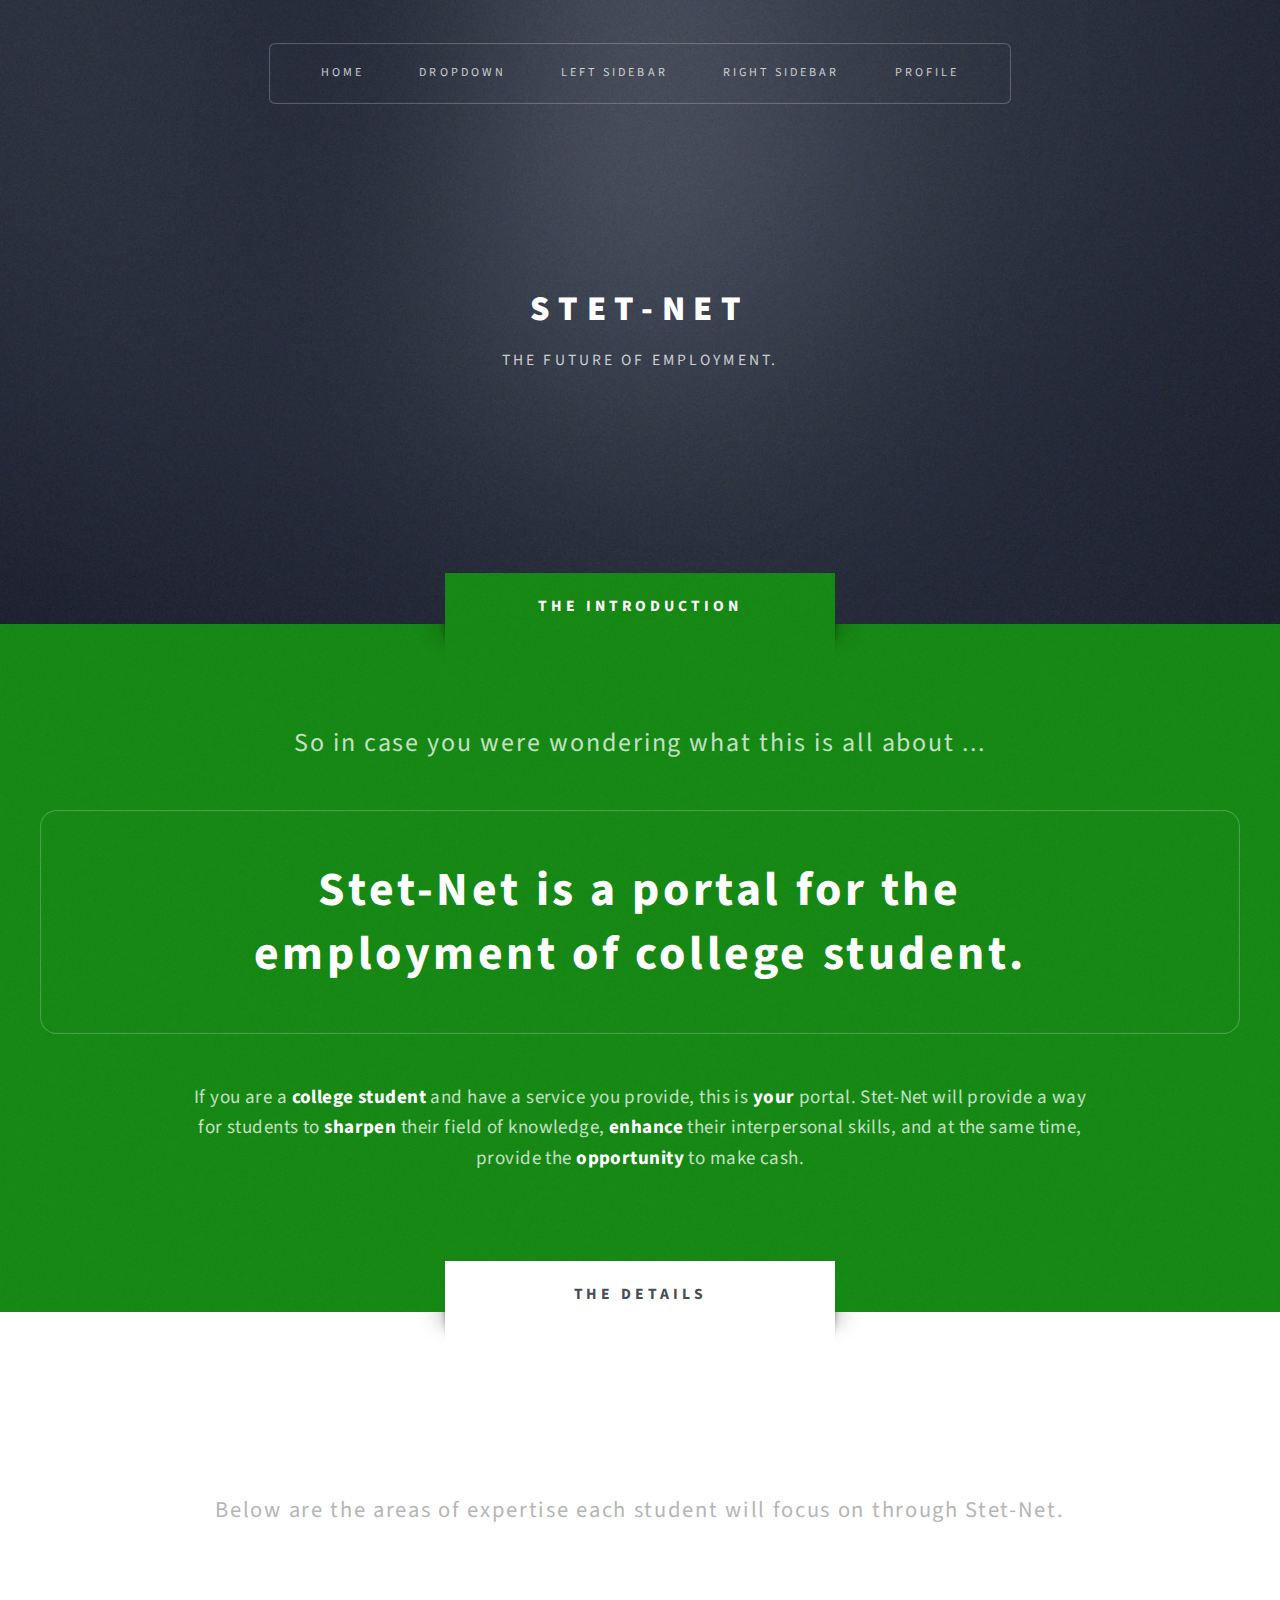
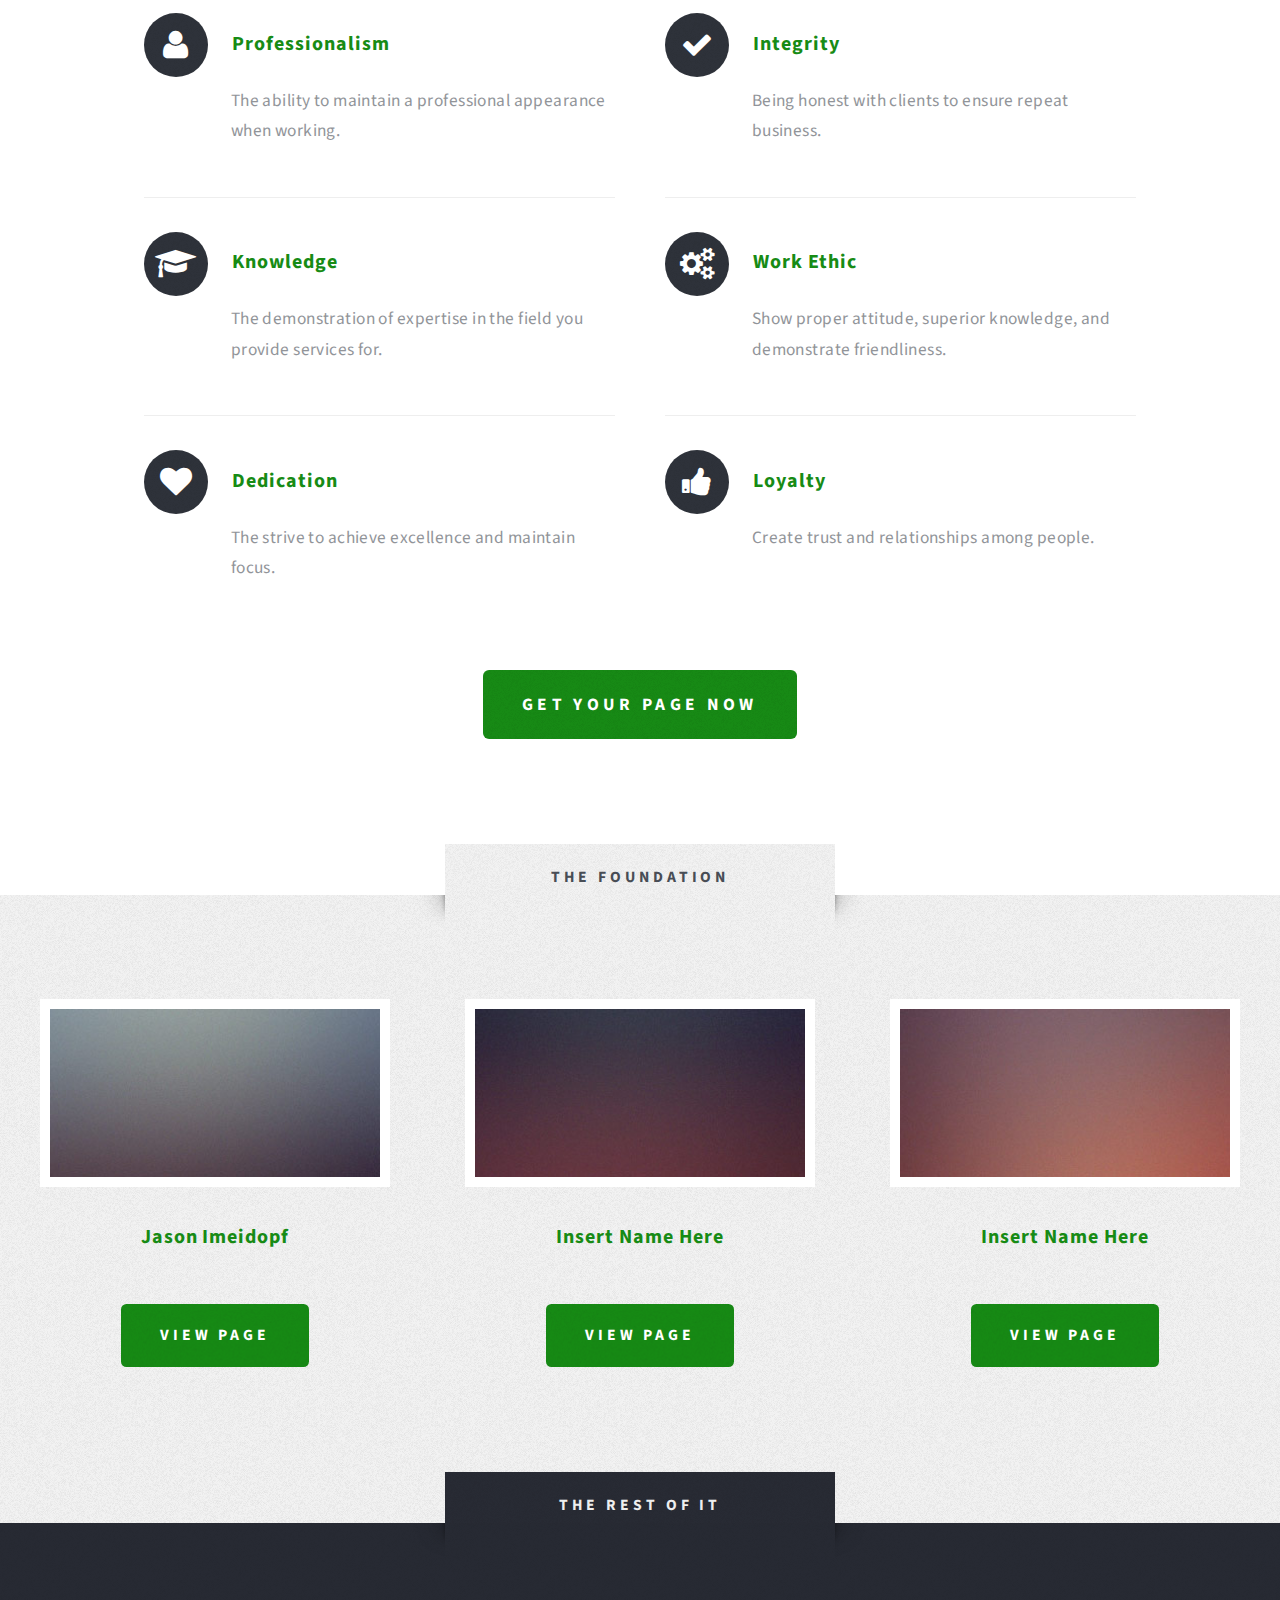
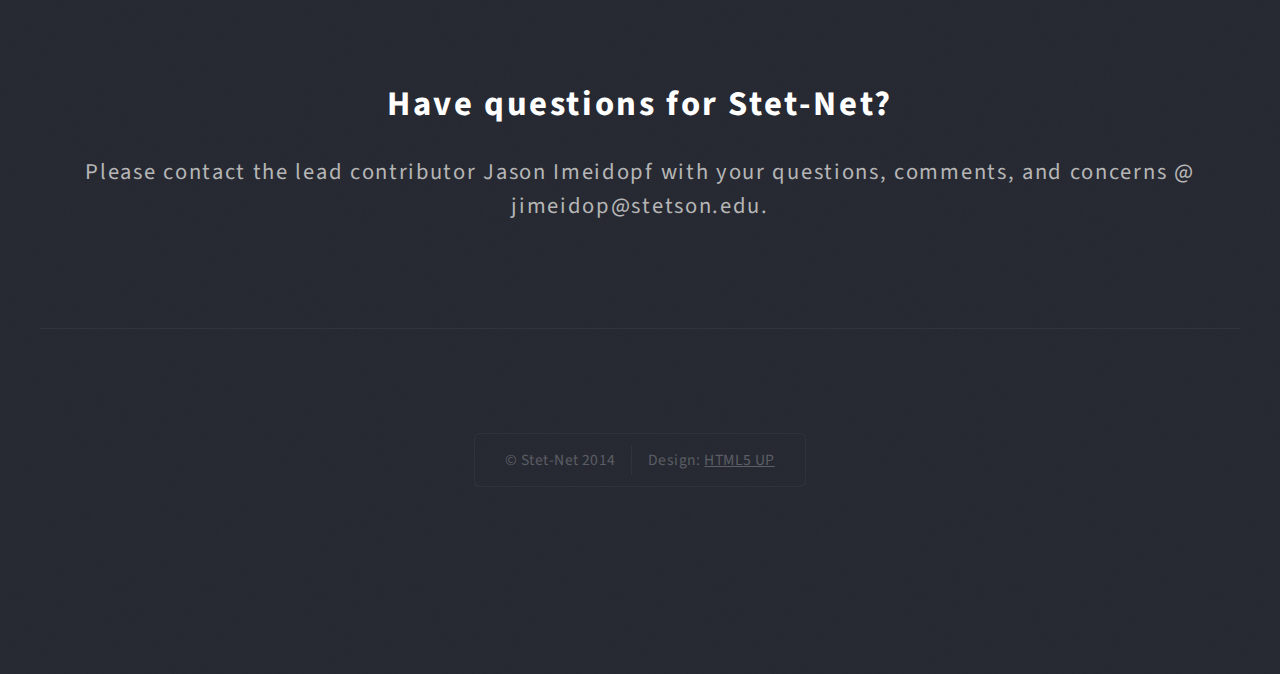
<file: index.html>
<!DOCTYPE HTML>
<html>
	<head>
		<title>Stet-Net</title>
		<link rel="apple-touch-icon-precomposed" href="images/apple-touch-icon-precomposed.png" />
		<link rel="icon" type="image/png" href="images/favicon.png">
		<meta http-equiv="content-type" content="text/html; charset=utf-8" />
		<meta name="description" content="" />
		<meta name="keywords" content="" />
		<!--[if lte IE 8]><script src="css/ie/html5shiv.js"></script><![endif]-->
		<script src="js/jquery.min.js"></script>
		<script src="js/jquery.dropotron.min.js"></script>
		<script src="js/skel.min.js"></script>
		<script src="js/skel-layers.min.js"></script>
		<script src="js/init.js"></script>
		<noscript>
			<link rel="stylesheet" href="css/skel.css" />
			<link rel="stylesheet" href="css/style.css" />
			<link rel="stylesheet" href="css/style-desktop.css" />
		</noscript>
		<!--[if lte IE 8]><link rel="stylesheet" href="css/ie/v8.css" /><![endif]-->
	</head>
	<body class="homepage">

		<!-- Header -->
			<div id="header-wrapper" class="wrapper">
				<div id="header">
					
					<!-- Logo -->
						<div id="logo">
							<h1><a href="index.html">Stet-Net</a></h1>
							<p>The future of employment.</p>
						</div>
					
					<!-- Nav -->
						<nav id="nav">
							<ul>
								<li class="current"><a href="index.html">Home</a></li>
								<li>
									<a href="">Dropdown</a>
									<ul>
										<li><a href="#">Under Dev</a></li>
										<li><a href="#">Under Dev</a></li>
										<li><a href="#">Under Dev</a></li>
										<li>
											<a href="">Under Dev</a>
											<ul>
												<li><a href="#">Under Dev</a></li>
												<li><a href="#">Under Dev</a></li>
												<li><a href="#">Under Dev</a></li>
												<li><a href="#">Under Dev</a></li>
												<li><a href="#">Under Dev</a></li>
											</ul>
										</li>
										<li><a href="#">Under Dev</a></li>
									</ul>
								</li>
								<li><a href="#">Left Sidebar</a></li>
								<li><a href="#">Right Sidebar</a></li>
								<li><a href="profile.html">Profile</a></li>
							</ul>
						</nav>

				</div>
			</div>
		
		<!-- Intro -->
			<div id="intro-wrapper" class="wrapper style1">
				<div class="title">The Introduction</div>
				<section id="intro" class="container">
					<p class="style1">So in case you were wondering what this is all about ...</p>
					<p class="style2">
						Stet-Net is a portal for the<br class="mobile-hide" />
						employment of college student.
					</p>
					<p class="style3">If you are a <strong>college student</strong> and have a service you provide, this is <strong>your</strong> portal. Stet-Net will provide a way for students to <strong>sharpen</strong> their field of knowledge, <strong>enhance</strong> their interpersonal skills, and at the same time, provide the <strong>opportunity</strong> to make cash.</p>
				</section>
			</div>
		
		<!-- Main -->
			<div class="wrapper style2">
				<div class="title">The Details</div>
				<div id="main" class="container">
					
					<!-- Features -->
						<section id="features">
							<header class="style1">
								<p>Below are the areas of expertise each student will focus on through Stet-Net.</p>
							</header>
							<div class="feature-list">
								<div class="row">
									<div class="6u">
										<section>
											<h3 class="icon fa-user">Professionalism</h3>
											<p>The ability to maintain a professional appearance when working.</p>
										</section>
									</div>
									<div class="6u">
										<section>
											<h3 class="icon fa-check">Integrity</h3>
											<p>Being honest with clients to ensure repeat business.</p>
										</section>
									</div>
								</div>
								<div class="row">
									<div class="6u">
										<section>
											<h3 class="icon fa-graduation-cap">Knowledge</h3>
											<p>The demonstration of expertise in the field you provide services for.</p>
										</section>
									</div>
									<div class="6u">
										<section>
											<h3 class="icon fa-gears">Work Ethic</h3>
											<p>Show proper attitude, superior knowledge, and demonstrate friendliness.</p>
										</section>
									</div>
								</div>
								<div class="row">
									<div class="6u">
										<section>
											<h3 class="icon fa-heart">Dedication</h3>
											<p>The strive to achieve excellence and maintain focus.</p>
										</section>
									</div>
									<div class="6u">
										<section>
											<h3 class="icon fa-thumbs-up">Loyalty</h3>
											<p>Create trust and relationships among people.</p>
										</section>
									</div>
								</div>
							</div>
							<ul class="actions actions-centered">
								<li><a href="#" class="button style1 big">Get Your Page Now</a></li>
							</ul>
						</section>
				
				</div>
			</div>
		
		<!-- Highlights -->
			<div class="wrapper style3">
				<div class="title">The Foundation</div>
				<div id="highlights" class="container">
					<div class="row 150%">
						<div class="4u">
							<section class="highlight"> 
								<a href="#" class="image featured"><img src="images/pic02.jpg" alt="" /></a>
								<h3><a href="#">Jason Imeidopf</a></h3>
								<ul class="actions">
									<li><a href="#" class="button style1">View Page</a></li>
								</ul>
							</section>
						</div>
						<div class="4u">
							<section class="highlight">
								<a href="#" class="image featured"><img src="images/pic03.jpg" alt="" /></a>
								<h3><a href="#">Insert Name Here</a></h3>
								<ul class="actions">
									<li><a href="#" class="button style1">View Page</a></li>
								</ul>
							</section>
						</div>
						<div class="4u">
							<section class="highlight">
								<a href="#" class="image featured"><img src="images/pic04.jpg" alt="" /></a>
								<h3><a href="#">Insert Name Here</a></h3>
								<ul class="actions">
									<li><a href="#" class="button style1">View Page</a></li>
								</ul>
							</section>
						</div>
					</div>
				</div>
			</div>

		<!-- Footer -->
			<div id="footer-wrapper" class="wrapper">
				<div class="title">The Rest Of It</div>
				<div id="footer" class="container">
					<header class="style1">
						<h2>Have questions for Stet-Net?</h2>
						<p>
							Please contact the lead contributor Jason Imeidopf with your questions, comments, and concerns @ jimeidop@stetson.edu.
						</p>
					</header>
					<hr />
				</div>
				<div id="copyright">
					<ul>
						<li>&copy; Stet-Net 2014</li><li>Design: <a href="http://html5up.net">HTML5 UP</a></li>
					</ul>
				</div>
			</div>
	</body>
</html>
</file>
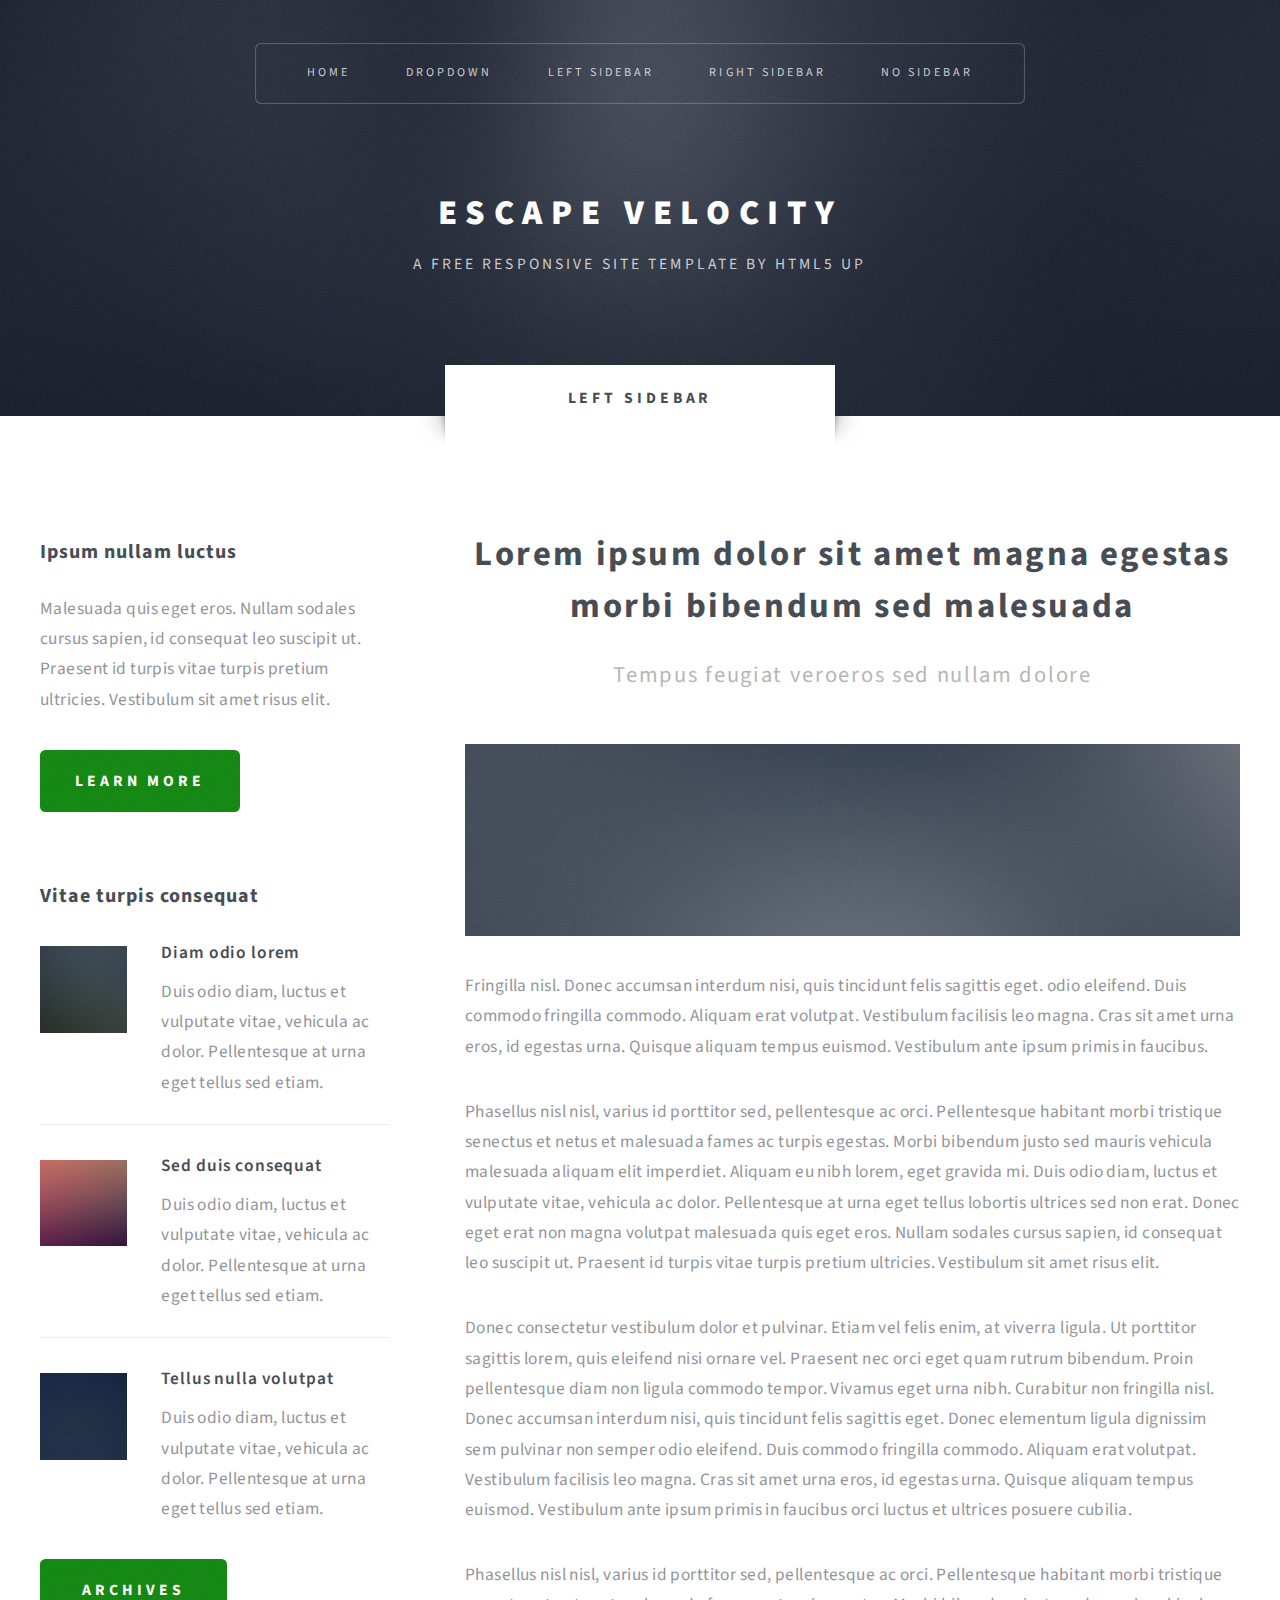
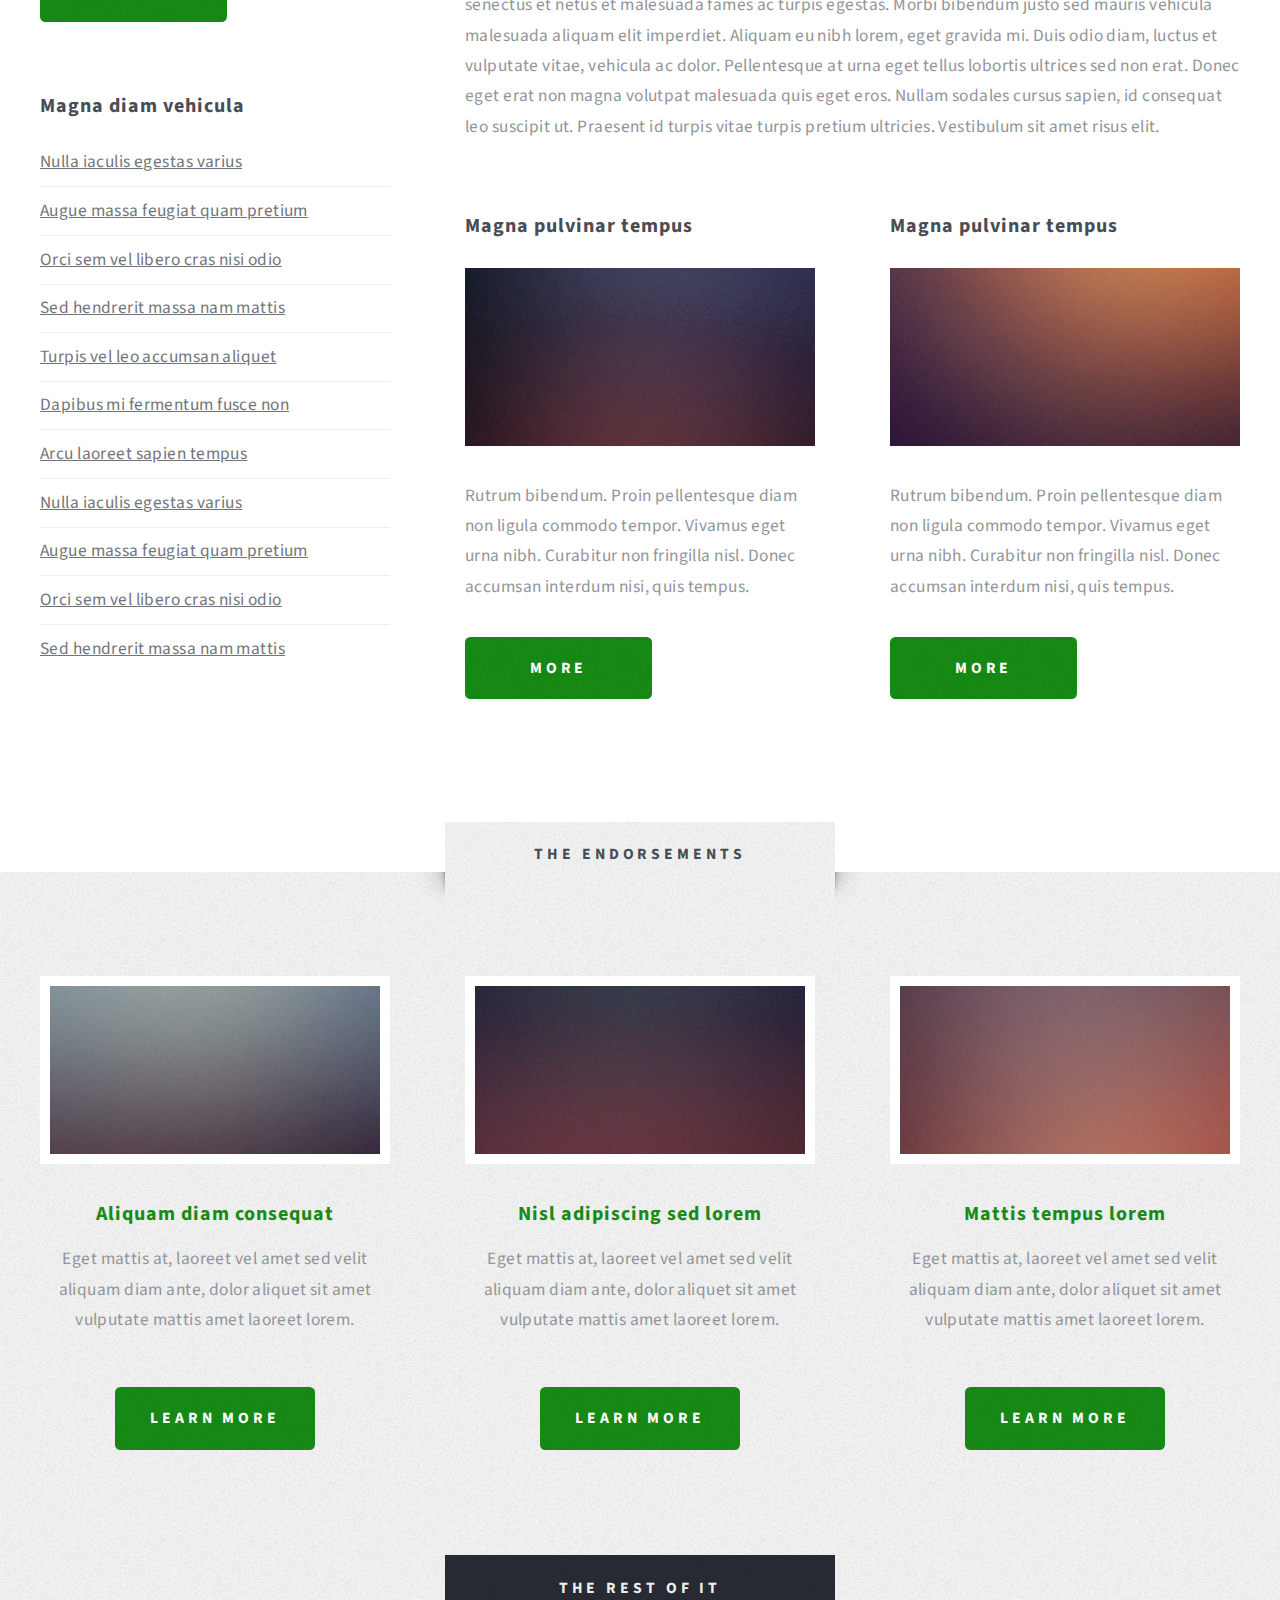
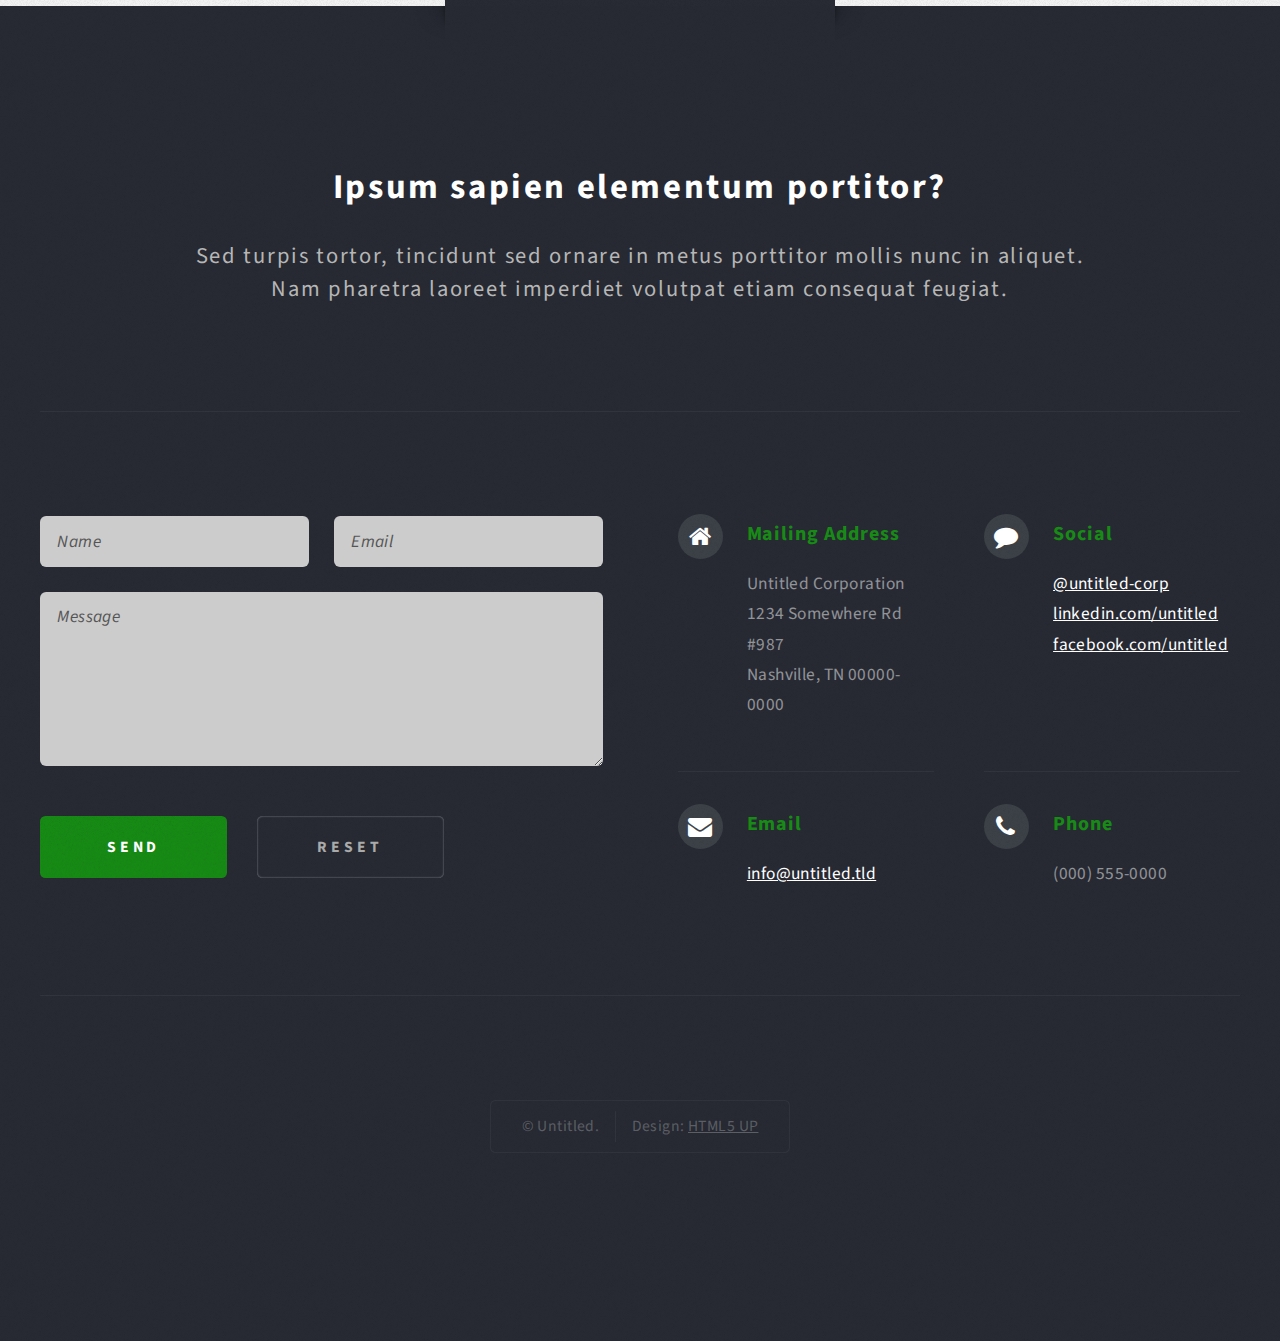
<file: left-sidebar.html>
<!DOCTYPE HTML>
<!--
	Escape Velocity by HTML5 UP
	html5up.net | @n33co
	Free for personal and commercial use under the CCA 3.0 license (html5up.net/license)
-->
<html>
	<head>
		<title>Left Sidebar - >Escape Velocity by HTML5 UP</title>
		<meta http-equiv="content-type" content="text/html; charset=utf-8" />
		<meta name="description" content="" />
		<meta name="keywords" content="" />
		<!--[if lte IE 8]><script src="css/ie/html5shiv.js"></script><![endif]-->
		<script src="js/jquery.min.js"></script>
		<script src="js/jquery.dropotron.min.js"></script>
		<script src="js/skel.min.js"></script>
		<script src="js/skel-layers.min.js"></script>
		<script src="js/init.js"></script>
		<noscript>
			<link rel="stylesheet" href="css/skel.css" />
			<link rel="stylesheet" href="css/style.css" />
			<link rel="stylesheet" href="css/style-desktop.css" />
		</noscript>
		<!--[if lte IE 8]><link rel="stylesheet" href="css/ie/v8.css" /><![endif]-->
	</head>
	<body class="left-sidebar">

		<!-- Header -->
			<div id="header-wrapper" class="wrapper">
				<div id="header">
					
					<!-- Logo -->
						<div id="logo">
							<h1><a href="index.html">Escape Velocity</a></h1>
							<p>A free responsive site template by HTML5 UP</p>
						</div>
					
					<!-- Nav -->
						<nav id="nav">
							<ul>
								<li class="current"><a href="index.html">Home</a></li>
								<li>
									<a href="">Dropdown</a>
									<ul>
										<li><a href="#">Lorem ipsum</a></li>
										<li><a href="#">Magna veroeros</a></li>
										<li><a href="#">Etiam nisl</a></li>
										<li>
											<a href="">Sed consequat</a>
											<ul>
												<li><a href="#">Lorem dolor</a></li>
												<li><a href="#">Amet consequat</a></li>
												<li><a href="#">Magna phasellus</a></li>
												<li><a href="#">Etiam nisl</a></li>
												<li><a href="#">Sed feugiat</a></li>
											</ul>
										</li>
										<li><a href="#">Nisl tempus</a></li>
									</ul>
								</li>
								<li><a href="left-sidebar.html">Left Sidebar</a></li>
								<li><a href="right-sidebar.html">Right Sidebar</a></li>
								<li><a href="no-sidebar.html">No Sidebar</a></li>
							</ul>
						</nav>

				</div>
			</div>
		
		<!-- Main -->
			<div class="wrapper style2">
				<div class="title">Left Sidebar</div>
				<div id="main" class="container">
					<div class="row 150%">
						<div class="4u">
							
							<!-- Sidebar -->
								<div id="sidebar">
									<section class="box">
										<header>
											<h2>Ipsum nullam luctus</h2>
										</header>
										<p>Malesuada quis eget eros. Nullam sodales cursus sapien, id consequat 
										leo suscipit ut. Praesent id turpis vitae turpis pretium ultricies. Vestibulum sit 
										amet risus elit.</p>
										<a href="#" class="button style1">Learn More</a>
									</section>
									<section class="box">
										<header>
											<h2>Vitae turpis consequat</h2>
										</header>
										<ul class="style2">
											<li>
												<article class="box post-excerpt">
													<a href="#" class="image left"><img src="images/pic08.jpg" alt="" /></a>
													<h3><a href="#">Diam odio lorem</a></h3>
													<p>Duis odio diam, luctus et vulputate vitae, vehicula ac dolor. Pellentesque at urna eget tellus sed etiam.</p>
												</article>
											</li>
											<li>
												<article class="box post-excerpt">
													<a href="#" class="image left"><img src="images/pic09.jpg" alt="" /></a>
													<h3><a href="#">Sed duis consequat</a></h3>
													<p>Duis odio diam, luctus et vulputate vitae, vehicula ac dolor. Pellentesque at urna eget tellus sed etiam.</p>
												</article>
											</li>
											<li>
												<article class="box post-excerpt">
													<a href="#" class="image left"><img src="images/pic10.jpg" alt="" /></a>
													<h3><a href="#">Tellus nulla volutpat</a></h3>
													<p>Duis odio diam, luctus et vulputate vitae, vehicula ac dolor. Pellentesque at urna eget tellus sed etiam.</p>
												</article>
											</li>
										</ul>
										<a href="#" class="button style1">Archives</a>
									</section>
									<section class="box">
										<header>
											<h2>Magna diam vehicula</h2>
										</header>
										<ul class="style3">
											<li><a href="#">Nulla iaculis egestas varius</a></li>
											<li><a href="#">Augue massa feugiat quam pretium</a></li>
											<li><a href="#">Orci sem vel libero cras nisi odio</a></li>
											<li><a href="#">Sed hendrerit massa nam mattis</a></li>
											<li><a href="#">Turpis vel leo accumsan aliquet</a></li>
											<li><a href="#">Dapibus mi fermentum fusce non</a></li>
											<li><a href="#">Arcu laoreet sapien tempus</a></li>
											<li><a href="#">Nulla iaculis egestas varius</a></li>
											<li><a href="#">Augue massa feugiat quam pretium</a></li>
											<li><a href="#">Orci sem vel libero cras nisi odio</a></li>
											<li><a href="#">Sed hendrerit massa nam mattis</a></li>
										</ul>
									</section>
								</div>
							
						</div>
						<div class="8u important(collapse)">
						
							<!-- Content -->
								<div id="content">
									<article class="box post">
										<header class="style1">
											<h2>Lorem ipsum dolor sit amet magna egestas morbi bibendum sed malesuada</h2>
											<p>Tempus feugiat veroeros sed nullam dolore</p>
										</header>
										<a href="#" class="image featured">
											<img src="images/pic01.jpg" alt="" />
										</a>
										<p>Fringilla nisl. Donec accumsan interdum nisi, quis tincidunt felis sagittis eget.
										odio eleifend. Duis commodo fringilla commodo. Aliquam erat volutpat. Vestibulum 
										facilisis leo magna. Cras sit amet urna eros, id egestas urna. Quisque aliquam 
										tempus euismod. Vestibulum ante ipsum primis in faucibus.</p>
										<p>Phasellus nisl nisl, varius id porttitor sed, pellentesque ac orci. Pellentesque 
										habitant morbi tristique senectus et netus et malesuada fames ac turpis egestas. Morbi 
										bibendum justo sed mauris vehicula malesuada aliquam elit imperdiet. Aliquam eu nibh 
										lorem, eget gravida mi. Duis odio diam, luctus et vulputate vitae, vehicula ac dolor. 
										Pellentesque at urna eget tellus lobortis ultrices sed non erat. Donec eget erat non 
										magna volutpat malesuada quis eget eros. Nullam sodales cursus sapien, id consequat 
										leo suscipit ut. Praesent id turpis vitae turpis pretium ultricies. Vestibulum sit 
										amet risus elit.</p>
										<p>Donec consectetur vestibulum dolor et pulvinar. Etiam vel felis enim, at viverra 
										ligula. Ut porttitor sagittis lorem, quis eleifend nisi ornare vel. Praesent nec orci 
										eget quam rutrum bibendum. Proin pellentesque diam non ligula commodo tempor. Vivamus 
										eget urna nibh. Curabitur non fringilla nisl. Donec accumsan interdum nisi, quis 
										tincidunt felis sagittis eget. Donec elementum ligula dignissim sem pulvinar non semper 
										odio eleifend. Duis commodo fringilla commodo. Aliquam erat volutpat. Vestibulum 
										facilisis leo magna. Cras sit amet urna eros, id egestas urna. Quisque aliquam 
										tempus euismod. Vestibulum ante ipsum primis in faucibus orci luctus et ultrices 
										posuere cubilia.</p>
										<p>Phasellus nisl nisl, varius id porttitor sed, pellentesque ac orci. Pellentesque 
										habitant morbi tristique senectus et netus et malesuada fames ac turpis egestas. Morbi 
										bibendum justo sed mauris vehicula malesuada aliquam elit imperdiet. Aliquam eu nibh 
										lorem, eget gravida mi. Duis odio diam, luctus et vulputate vitae, vehicula ac dolor. 
										Pellentesque at urna eget tellus lobortis ultrices sed non erat. Donec eget erat non 
										magna volutpat malesuada quis eget eros. Nullam sodales cursus sapien, id consequat 
										leo suscipit ut. Praesent id turpis vitae turpis pretium ultricies. Vestibulum sit 
										amet risus elit.</p>
									</article>
									<div class="row 150%">
										<div class="6u">
											<section class="box">
												<header>
													<h2>Magna pulvinar tempus</h2>
												</header>
												<a href="#" class="image featured"><img src="images/pic05.jpg" alt="" /></a>
												<p>Rutrum bibendum. Proin pellentesque diam non ligula commodo tempor. Vivamus 
												eget urna nibh. Curabitur non fringilla nisl. Donec accumsan interdum nisi, quis 
												tempus.</p>
												<a href="#" class="button style1">More</a>
											</section>
										</div>
										<div class="6u">
											<section class="box">
												<header>
													<h2>Magna pulvinar tempus</h2>
												</header>
												<a href="#" class="image featured"><img src="images/pic06.jpg" alt="" /></a>
												<p>Rutrum bibendum. Proin pellentesque diam non ligula commodo tempor. Vivamus 
												eget urna nibh. Curabitur non fringilla nisl. Donec accumsan interdum nisi, quis 
												tempus.</p>
												<a href="#" class="button style1">More</a>
											</section>
										</div>
									</div>
								</div>
						
						</div>
					</div>
				</div>
			</div>

		<!-- Highlights -->
			<div class="wrapper style3">
				<div class="title">The Endorsements</div>
				<div id="highlights" class="container">
					<div class="row 150%">
						<div class="4u">
							<section class="highlight">
								<a href="#" class="image featured"><img src="images/pic02.jpg" alt="" /></a>
								<h3><a href="#">Aliquam diam consequat</a></h3>
								<p>Eget mattis at, laoreet vel amet sed velit aliquam diam ante, dolor aliquet sit amet vulputate mattis amet laoreet lorem.</p>
								<ul class="actions">
									<li><a href="#" class="button style1">Learn More</a></li>
								</ul>
							</section>
						</div>
						<div class="4u">
							<section class="highlight">
								<a href="#" class="image featured"><img src="images/pic03.jpg" alt="" /></a>
								<h3><a href="#">Nisl adipiscing sed lorem</a></h3>
								<p>Eget mattis at, laoreet vel amet sed velit aliquam diam ante, dolor aliquet sit amet vulputate mattis amet laoreet lorem.</p>
								<ul class="actions">
									<li><a href="#" class="button style1">Learn More</a></li>
								</ul>
							</section>
						</div>
						<div class="4u">
							<section class="highlight">
								<a href="#" class="image featured"><img src="images/pic04.jpg" alt="" /></a>
								<h3><a href="#">Mattis tempus lorem</a></h3>
								<p>Eget mattis at, laoreet vel amet sed velit aliquam diam ante, dolor aliquet sit amet vulputate mattis amet laoreet lorem.</p>
								<ul class="actions">
									<li><a href="#" class="button style1">Learn More</a></li>
								</ul>
							</section>
						</div>
					</div>
				</div>
			</div>
		
		<!-- Footer -->
			<div id="footer-wrapper" class="wrapper">
				<div class="title">The Rest Of It</div>
				<div id="footer" class="container">
					<header class="style1">
						<h2>Ipsum sapien elementum portitor?</h2>
						<p>
							Sed turpis tortor, tincidunt sed ornare in metus porttitor mollis nunc in aliquet.<br />
							Nam pharetra laoreet imperdiet volutpat etiam consequat feugiat.
						</p>
					</header>
					<hr />
					<div class="row 150%">
						<div class="6u">

							<!-- Contact Form -->
								<section>
									<form method="post" action="#">
										<div class="row 50%">
											<div class="6u">
												<input type="text" name="name" id="contact-name" placeholder="Name" />
											</div>
											<div class="6u">
												<input type="text" name="email" id="contact-email" placeholder="Email" />
											</div>
										</div>
										<div class="row 50%">
											<div class="12u">
												<textarea name="message" id="contact-message" placeholder="Message" rows="4"></textarea>
											</div>
										</div>
										<div class="row">
											<div class="12u">
												<ul class="actions">
													<li><input type="submit" class="style1" value="Send" /></li>
													<li><input type="reset" class="style2" value="Reset" /></li>
												</ul>
											</div>
										</div>
									</form>
								</section>

						</div>
						<div class="6u">
						
							<!-- Contact -->
								<section class="feature-list small">
									<div class="row">
										<div class="6u">
											<section>
												<h3 class="icon fa-home">Mailing Address</h3>
												<p>
													Untitled Corporation<br />
													1234 Somewhere Rd #987<br />
													Nashville, TN 00000-0000
												</p>
											</section>
										</div>
										<div class="6u">
											<section>
												<h3 class="icon fa-comment">Social</h3>
												<p>
													<a href="#">@untitled-corp</a><br />
													<a href="#">linkedin.com/untitled</a><br />
													<a href="#">facebook.com/untitled</a>
												</p>
											</section>
										</div>
									</div>
									<div class="row">
										<div class="6u">
											<section>
												<h3 class="icon fa-envelope">Email</h3>
												<p>
													<a href="#">info@untitled.tld</a>
												</p>
											</section>
										</div>
										<div class="6u">
											<section>
												<h3 class="icon fa-phone">Phone</h3>
												<p>
													(000) 555-0000
												</p>
											</section>
										</div>
									</div>
								</section>
								
						</div>
					</div>
					<hr />
				</div>
				<div id="copyright">
					<ul>
						<li>&copy; Untitled.</li><li>Design: <a href="http://html5up.net">HTML5 UP</a></li>
					</ul>
				</div>
			</div>

	</body>
</html>
</file>
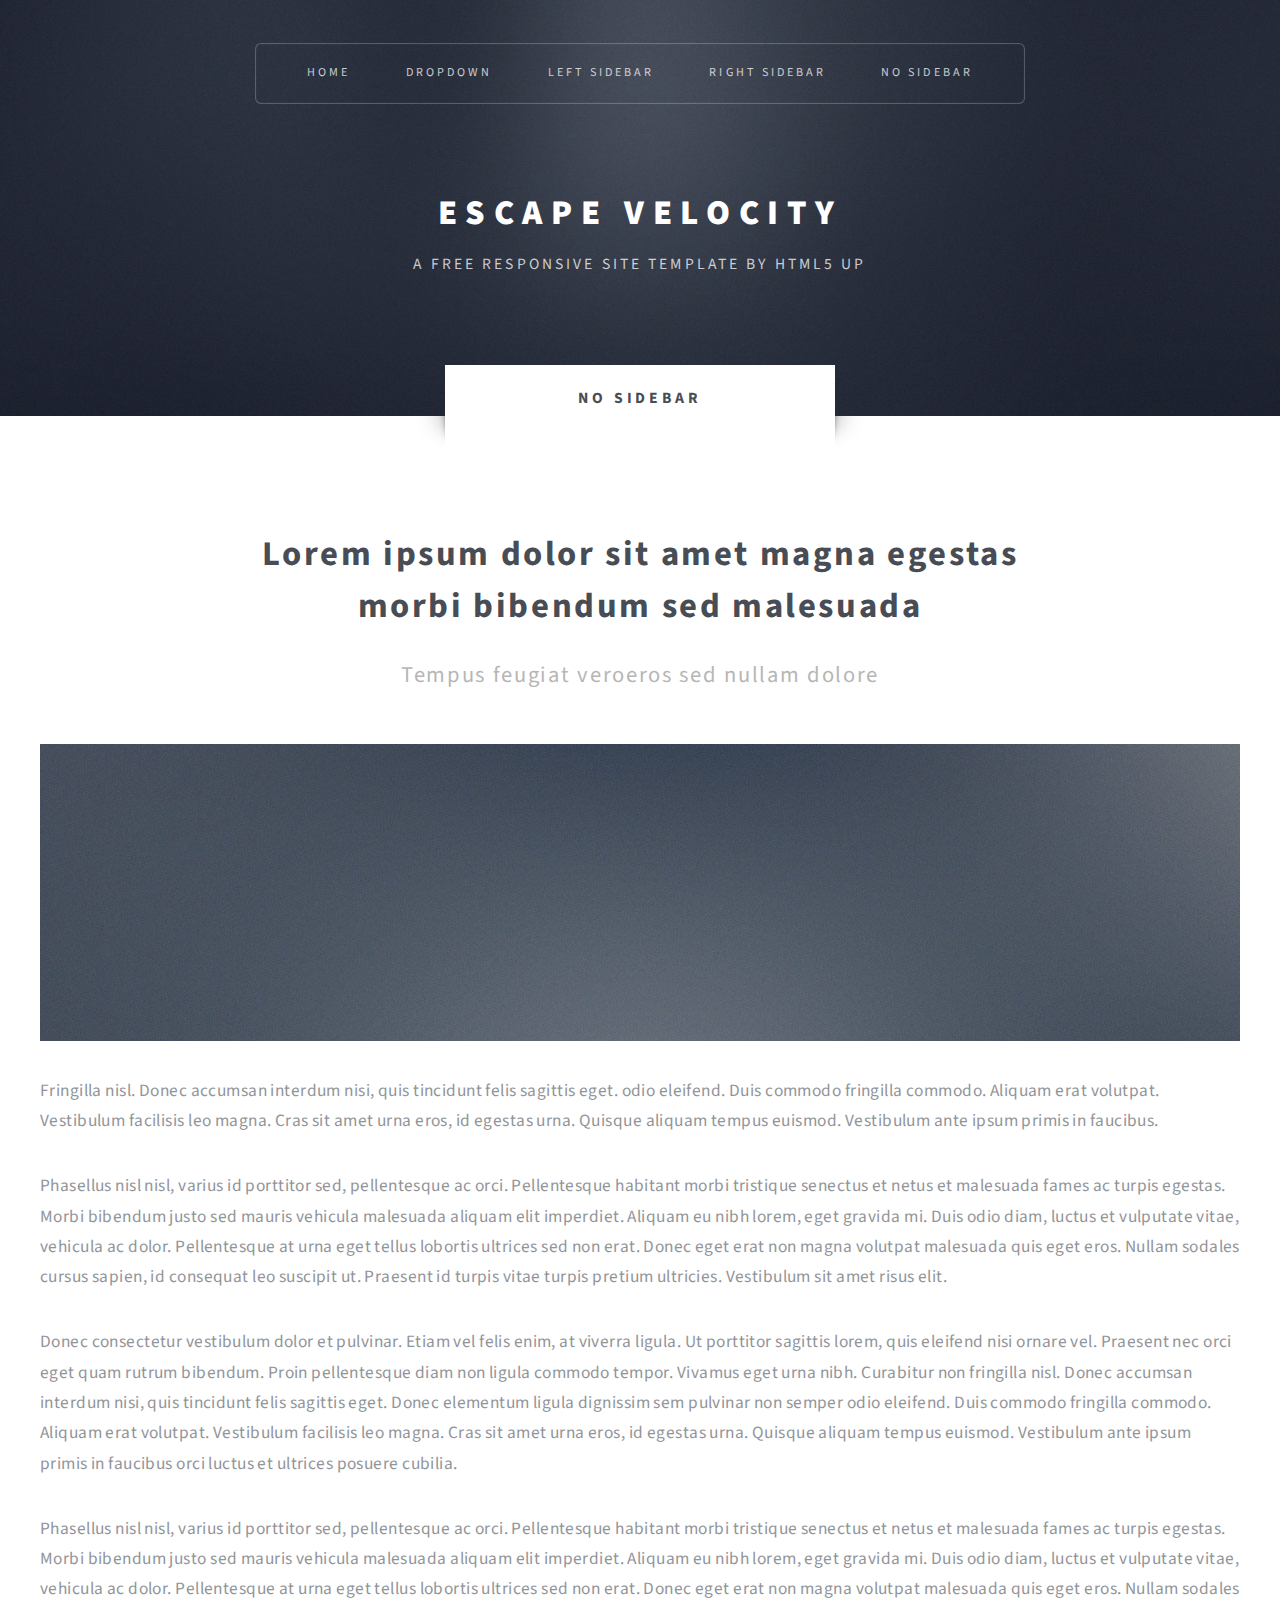
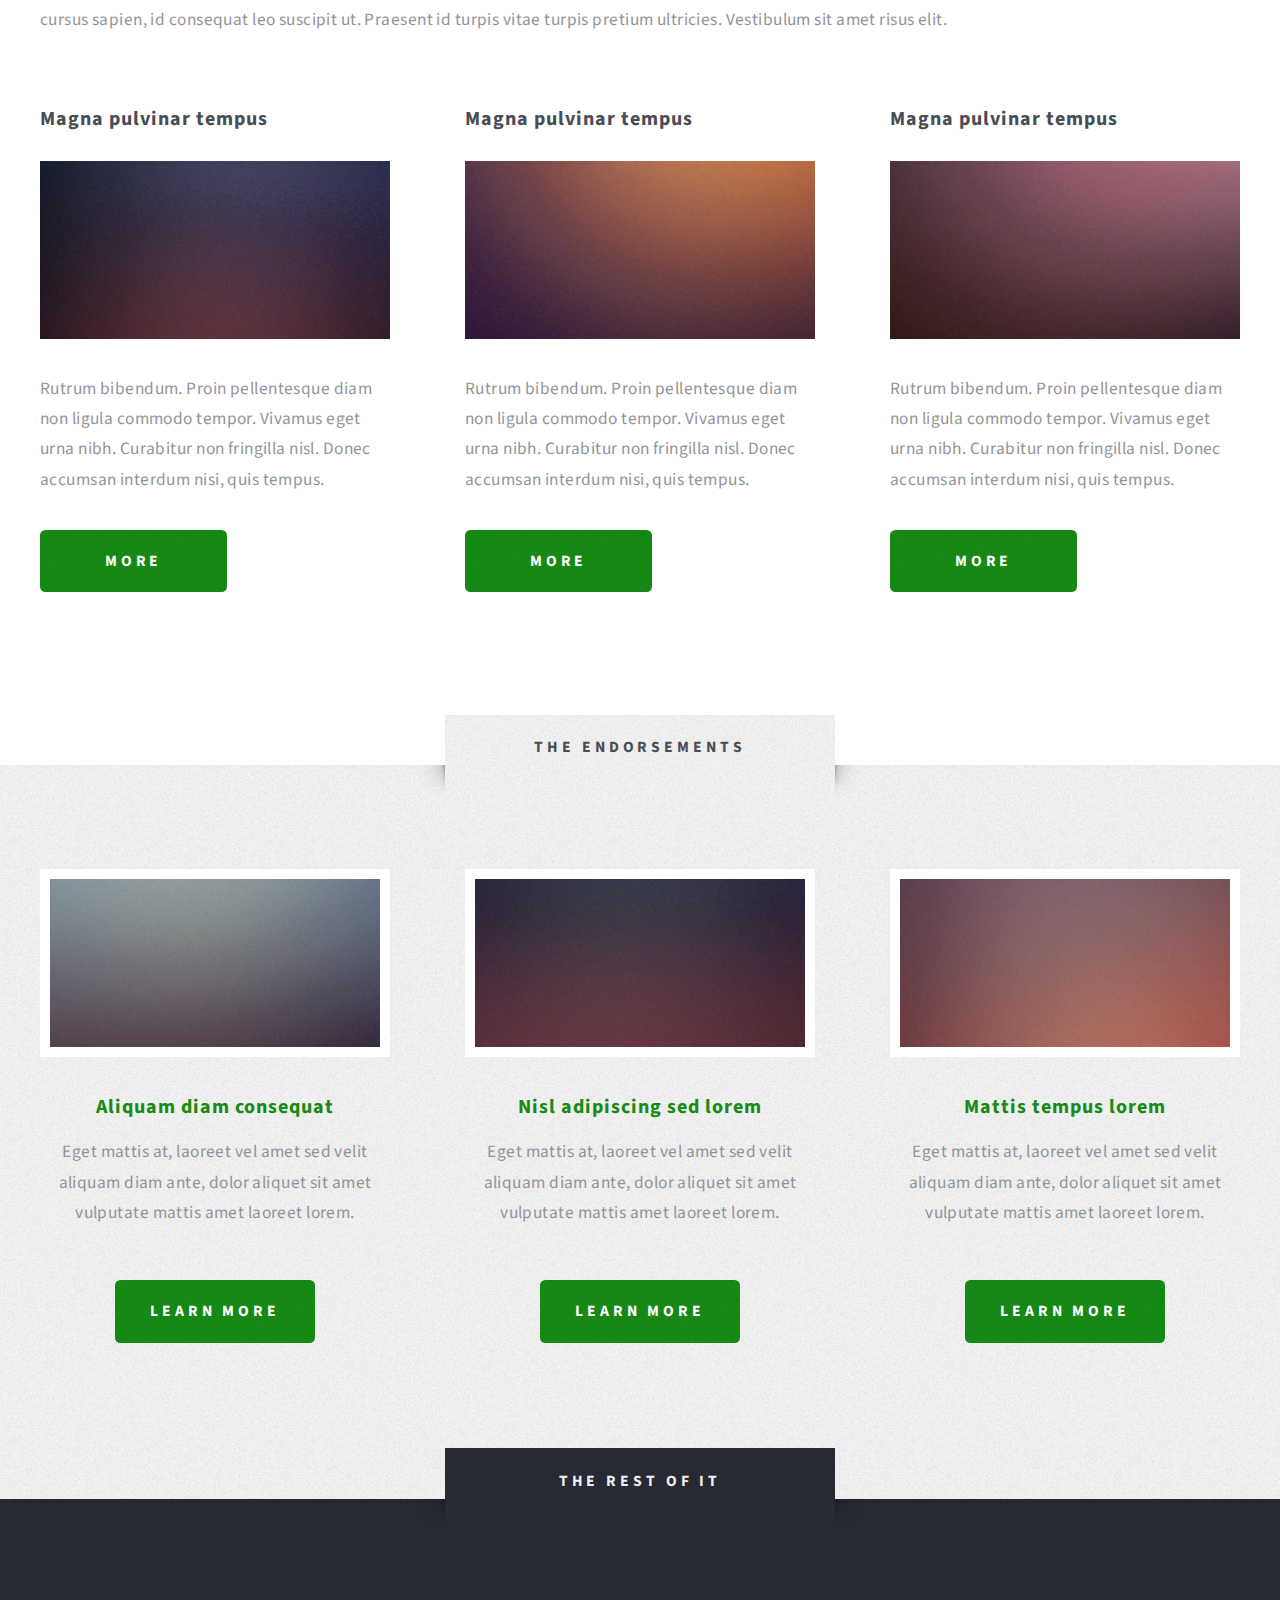
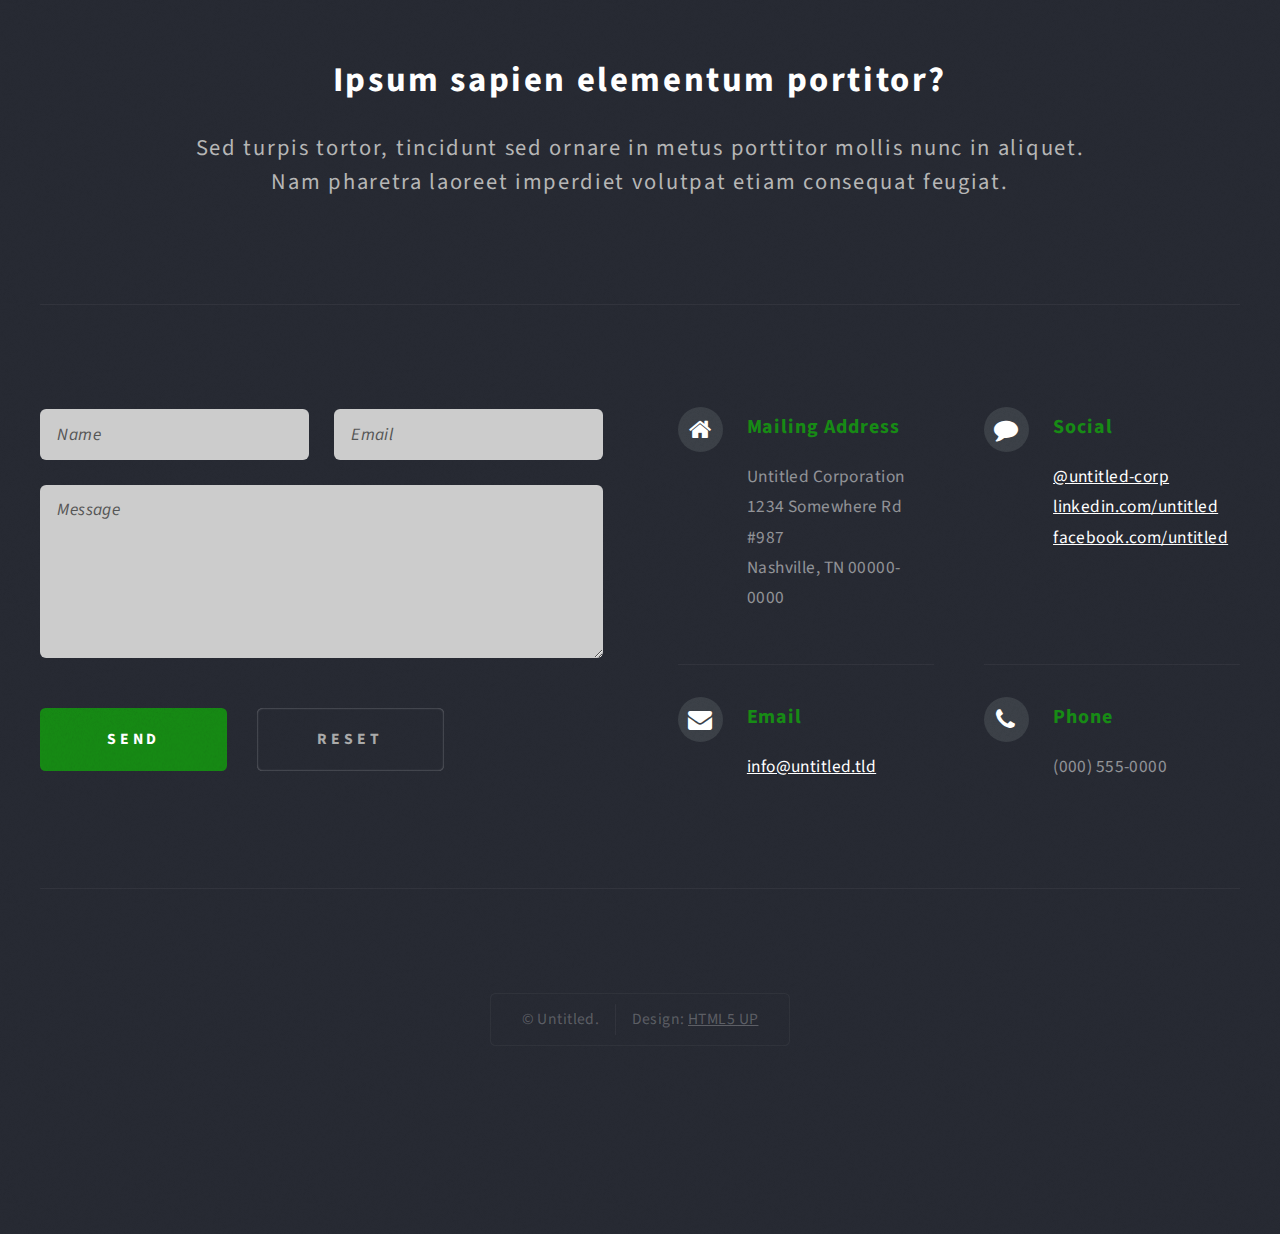
<file: no-sidebar.html>
<!DOCTYPE HTML>
<!--
	Escape Velocity by HTML5 UP
	html5up.net | @n33co
	Free for personal and commercial use under the CCA 3.0 license (html5up.net/license)
-->
<html>
	<head>
		<title>No Sidebar - Escape Velocity by HTML5 UP</title>
		<meta http-equiv="content-type" content="text/html; charset=utf-8" />
		<meta name="description" content="" />
		<meta name="keywords" content="" />
		<!--[if lte IE 8]><script src="css/ie/html5shiv.js"></script><![endif]-->
		<script src="js/jquery.min.js"></script>
		<script src="js/jquery.dropotron.min.js"></script>
		<script src="js/skel.min.js"></script>
		<script src="js/skel-layers.min.js"></script>
		<script src="js/init.js"></script>
		<noscript>
			<link rel="stylesheet" href="css/skel.css" />
			<link rel="stylesheet" href="css/style.css" />
			<link rel="stylesheet" href="css/style-desktop.css" />
		</noscript>
		<!--[if lte IE 8]><link rel="stylesheet" href="css/ie/v8.css" /><![endif]-->
	</head>
	<body class="no-sidebar">

		<!-- Header -->
			<div id="header-wrapper" class="wrapper">
				<div id="header">
					
					<!-- Logo -->
						<div id="logo">
							<h1><a href="index.html">Escape Velocity</a></h1>
							<p>A free responsive site template by HTML5 UP</p>
						</div>
					
					<!-- Nav -->
						<nav id="nav">
							<ul>
								<li class="current"><a href="index.html">Home</a></li>
								<li>
									<a href="">Dropdown</a>
									<ul>
										<li><a href="#">Lorem ipsum</a></li>
										<li><a href="#">Magna veroeros</a></li>
										<li><a href="#">Etiam nisl</a></li>
										<li>
											<a href="">Sed consequat</a>
											<ul>
												<li><a href="#">Lorem dolor</a></li>
												<li><a href="#">Amet consequat</a></li>
												<li><a href="#">Magna phasellus</a></li>
												<li><a href="#">Etiam nisl</a></li>
												<li><a href="#">Sed feugiat</a></li>
											</ul>
										</li>
										<li><a href="#">Nisl tempus</a></li>
									</ul>
								</li>
								<li><a href="left-sidebar.html">Left Sidebar</a></li>
								<li><a href="right-sidebar.html">Right Sidebar</a></li>
								<li><a href="no-sidebar.html">No Sidebar</a></li>
							</ul>
						</nav>

				</div>
			</div>
		
		<!-- Main -->
			<div class="wrapper style2">
				<div class="title">No Sidebar</div>
				<div id="main" class="container">
							
					<!-- Content -->
						<div id="content">
							<article class="box post">
								<header class="style1">
									<h2>Lorem ipsum dolor sit amet magna egestas<br class="mobile-hide" />
									morbi bibendum sed malesuada</h2>
									<p>Tempus feugiat veroeros sed nullam dolore</p>
								</header>
								<a href="#" class="image featured">
									<img src="images/pic01.jpg" alt="" />
								</a>
								<p>Fringilla nisl. Donec accumsan interdum nisi, quis tincidunt felis sagittis eget.
								odio eleifend. Duis commodo fringilla commodo. Aliquam erat volutpat. Vestibulum 
								facilisis leo magna. Cras sit amet urna eros, id egestas urna. Quisque aliquam 
								tempus euismod. Vestibulum ante ipsum primis in faucibus.</p>
								<p>Phasellus nisl nisl, varius id porttitor sed, pellentesque ac orci. Pellentesque 
								habitant morbi tristique senectus et netus et malesuada fames ac turpis egestas. Morbi 
								bibendum justo sed mauris vehicula malesuada aliquam elit imperdiet. Aliquam eu nibh 
								lorem, eget gravida mi. Duis odio diam, luctus et vulputate vitae, vehicula ac dolor. 
								Pellentesque at urna eget tellus lobortis ultrices sed non erat. Donec eget erat non 
								magna volutpat malesuada quis eget eros. Nullam sodales cursus sapien, id consequat 
								leo suscipit ut. Praesent id turpis vitae turpis pretium ultricies. Vestibulum sit 
								amet risus elit.</p>
								<p>Donec consectetur vestibulum dolor et pulvinar. Etiam vel felis enim, at viverra 
								ligula. Ut porttitor sagittis lorem, quis eleifend nisi ornare vel. Praesent nec orci 
								eget quam rutrum bibendum. Proin pellentesque diam non ligula commodo tempor. Vivamus 
								eget urna nibh. Curabitur non fringilla nisl. Donec accumsan interdum nisi, quis 
								tincidunt felis sagittis eget. Donec elementum ligula dignissim sem pulvinar non semper 
								odio eleifend. Duis commodo fringilla commodo. Aliquam erat volutpat. Vestibulum 
								facilisis leo magna. Cras sit amet urna eros, id egestas urna. Quisque aliquam 
								tempus euismod. Vestibulum ante ipsum primis in faucibus orci luctus et ultrices 
								posuere cubilia.</p>
								<p>Phasellus nisl nisl, varius id porttitor sed, pellentesque ac orci. Pellentesque 
								habitant morbi tristique senectus et netus et malesuada fames ac turpis egestas. Morbi 
								bibendum justo sed mauris vehicula malesuada aliquam elit imperdiet. Aliquam eu nibh 
								lorem, eget gravida mi. Duis odio diam, luctus et vulputate vitae, vehicula ac dolor. 
								Pellentesque at urna eget tellus lobortis ultrices sed non erat. Donec eget erat non 
								magna volutpat malesuada quis eget eros. Nullam sodales cursus sapien, id consequat 
								leo suscipit ut. Praesent id turpis vitae turpis pretium ultricies. Vestibulum sit 
								amet risus elit.</p>
							</article>
							<div class="row 150%">
								<div class="4u">
									<section class="box">
										<header>
											<h2>Magna pulvinar tempus</h2>
										</header>
										<a href="#" class="image featured"><img src="images/pic05.jpg" alt="" /></a>
										<p>Rutrum bibendum. Proin pellentesque diam non ligula commodo tempor. Vivamus 
										eget urna nibh. Curabitur non fringilla nisl. Donec accumsan interdum nisi, quis 
										tempus.</p>
										<a href="#" class="button style1">More</a>
									</section>
								</div>
								<div class="4u">
									<section class="box">
										<header>
											<h2>Magna pulvinar tempus</h2>
										</header>
										<a href="#" class="image featured"><img src="images/pic06.jpg" alt="" /></a>
										<p>Rutrum bibendum. Proin pellentesque diam non ligula commodo tempor. Vivamus 
										eget urna nibh. Curabitur non fringilla nisl. Donec accumsan interdum nisi, quis 
										tempus.</p>
										<a href="#" class="button style1">More</a>
									</section>
								</div>
								<div class="4u">
									<section class="box">
										<header>
											<h2>Magna pulvinar tempus</h2>
										</header>
										<a href="#" class="image featured"><img src="images/pic07.jpg" alt="" /></a>
										<p>Rutrum bibendum. Proin pellentesque diam non ligula commodo tempor. Vivamus 
										eget urna nibh. Curabitur non fringilla nisl. Donec accumsan interdum nisi, quis 
										tempus.</p>
										<a href="#" class="button style1">More</a>
									</section>
								</div>
							</div>
						</div>

				</div>
			</div>

		<!-- Highlights -->
			<div class="wrapper style3">
				<div class="title">The Endorsements</div>
				<div id="highlights" class="container">
					<div class="row 150%">
						<div class="4u">
							<section class="highlight">
								<a href="#" class="image featured"><img src="images/pic02.jpg" alt="" /></a>
								<h3><a href="#">Aliquam diam consequat</a></h3>
								<p>Eget mattis at, laoreet vel amet sed velit aliquam diam ante, dolor aliquet sit amet vulputate mattis amet laoreet lorem.</p>
								<ul class="actions">
									<li><a href="#" class="button style1">Learn More</a></li>
								</ul>
							</section>
						</div>
						<div class="4u">
							<section class="highlight">
								<a href="#" class="image featured"><img src="images/pic03.jpg" alt="" /></a>
								<h3><a href="#">Nisl adipiscing sed lorem</a></h3>
								<p>Eget mattis at, laoreet vel amet sed velit aliquam diam ante, dolor aliquet sit amet vulputate mattis amet laoreet lorem.</p>
								<ul class="actions">
									<li><a href="#" class="button style1">Learn More</a></li>
								</ul>
							</section>
						</div>
						<div class="4u">
							<section class="highlight">
								<a href="#" class="image featured"><img src="images/pic04.jpg" alt="" /></a>
								<h3><a href="#">Mattis tempus lorem</a></h3>
								<p>Eget mattis at, laoreet vel amet sed velit aliquam diam ante, dolor aliquet sit amet vulputate mattis amet laoreet lorem.</p>
								<ul class="actions">
									<li><a href="#" class="button style1">Learn More</a></li>
								</ul>
							</section>
						</div>
					</div>
				</div>
			</div>
		
		<!-- Footer -->
			<div id="footer-wrapper" class="wrapper">
				<div class="title">The Rest Of It</div>
				<div id="footer" class="container">
					<header class="style1">
						<h2>Ipsum sapien elementum portitor?</h2>
						<p>
							Sed turpis tortor, tincidunt sed ornare in metus porttitor mollis nunc in aliquet.<br />
							Nam pharetra laoreet imperdiet volutpat etiam consequat feugiat.
						</p>
					</header>
					<hr />
					<div class="row 150%">
						<div class="6u">

							<!-- Contact Form -->
								<section>
									<form method="post" action="#">
										<div class="row 50%">
											<div class="6u">
												<input type="text" name="name" id="contact-name" placeholder="Name" />
											</div>
											<div class="6u">
												<input type="text" name="email" id="contact-email" placeholder="Email" />
											</div>
										</div>
										<div class="row 50%">
											<div class="12u">
												<textarea name="message" id="contact-message" placeholder="Message" rows="4"></textarea>
											</div>
										</div>
										<div class="row">
											<div class="12u">
												<ul class="actions">
													<li><input type="submit" class="style1" value="Send" /></li>
													<li><input type="reset" class="style2" value="Reset" /></li>
												</ul>
											</div>
										</div>
									</form>
								</section>

						</div>
						<div class="6u">
						
							<!-- Contact -->
								<section class="feature-list small">
									<div class="row">
										<div class="6u">
											<section>
												<h3 class="icon fa-home">Mailing Address</h3>
												<p>
													Untitled Corporation<br />
													1234 Somewhere Rd #987<br />
													Nashville, TN 00000-0000
												</p>
											</section>
										</div>
										<div class="6u">
											<section>
												<h3 class="icon fa-comment">Social</h3>
												<p>
													<a href="#">@untitled-corp</a><br />
													<a href="#">linkedin.com/untitled</a><br />
													<a href="#">facebook.com/untitled</a>
												</p>
											</section>
										</div>
									</div>
									<div class="row">
										<div class="6u">
											<section>
												<h3 class="icon fa-envelope">Email</h3>
												<p>
													<a href="#">info@untitled.tld</a>
												</p>
											</section>
										</div>
										<div class="6u">
											<section>
												<h3 class="icon fa-phone">Phone</h3>
												<p>
													(000) 555-0000
												</p>
											</section>
										</div>
									</div>
								</section>
								
						</div>
					</div>
					<hr />
				</div>
				<div id="copyright">
					<ul>
						<li>&copy; Untitled.</li><li>Design: <a href="http://html5up.net">HTML5 UP</a></li>
					</ul>
				</div>
			</div>

	</body>
</html>
</file>
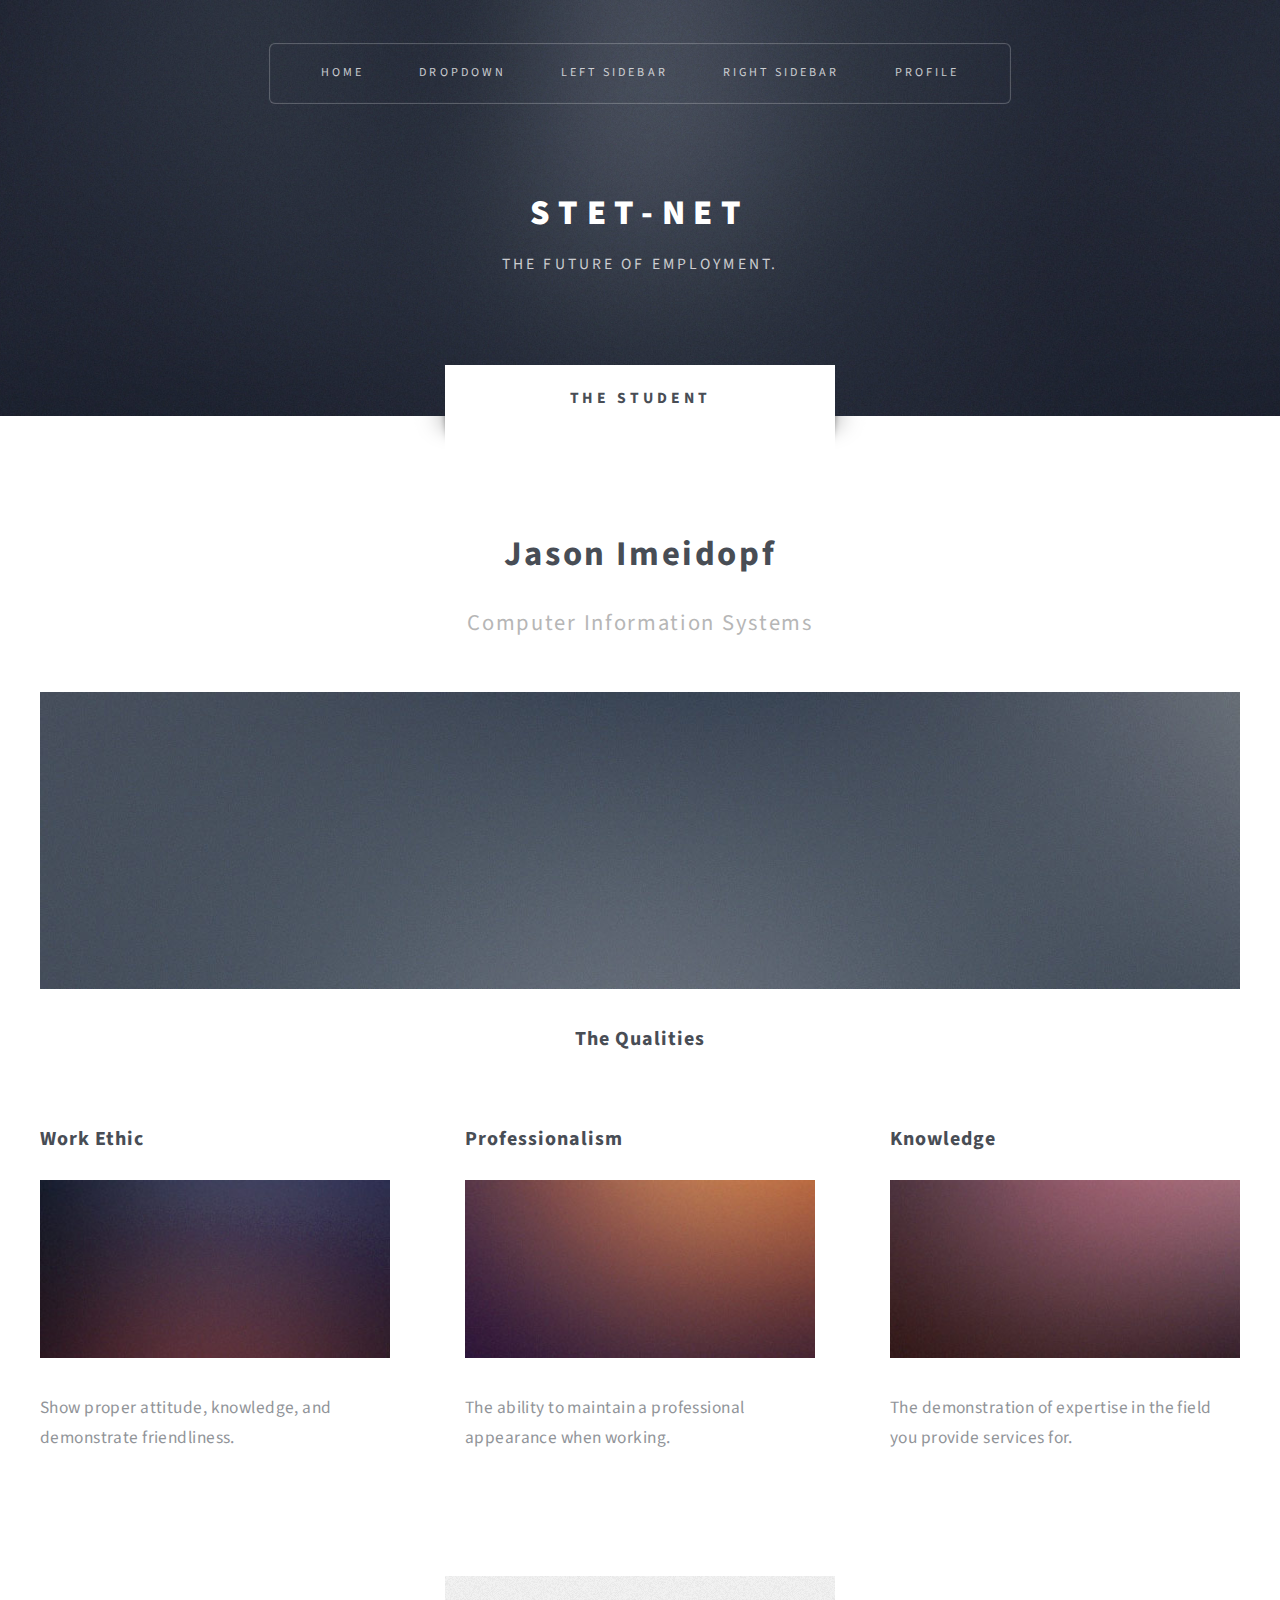
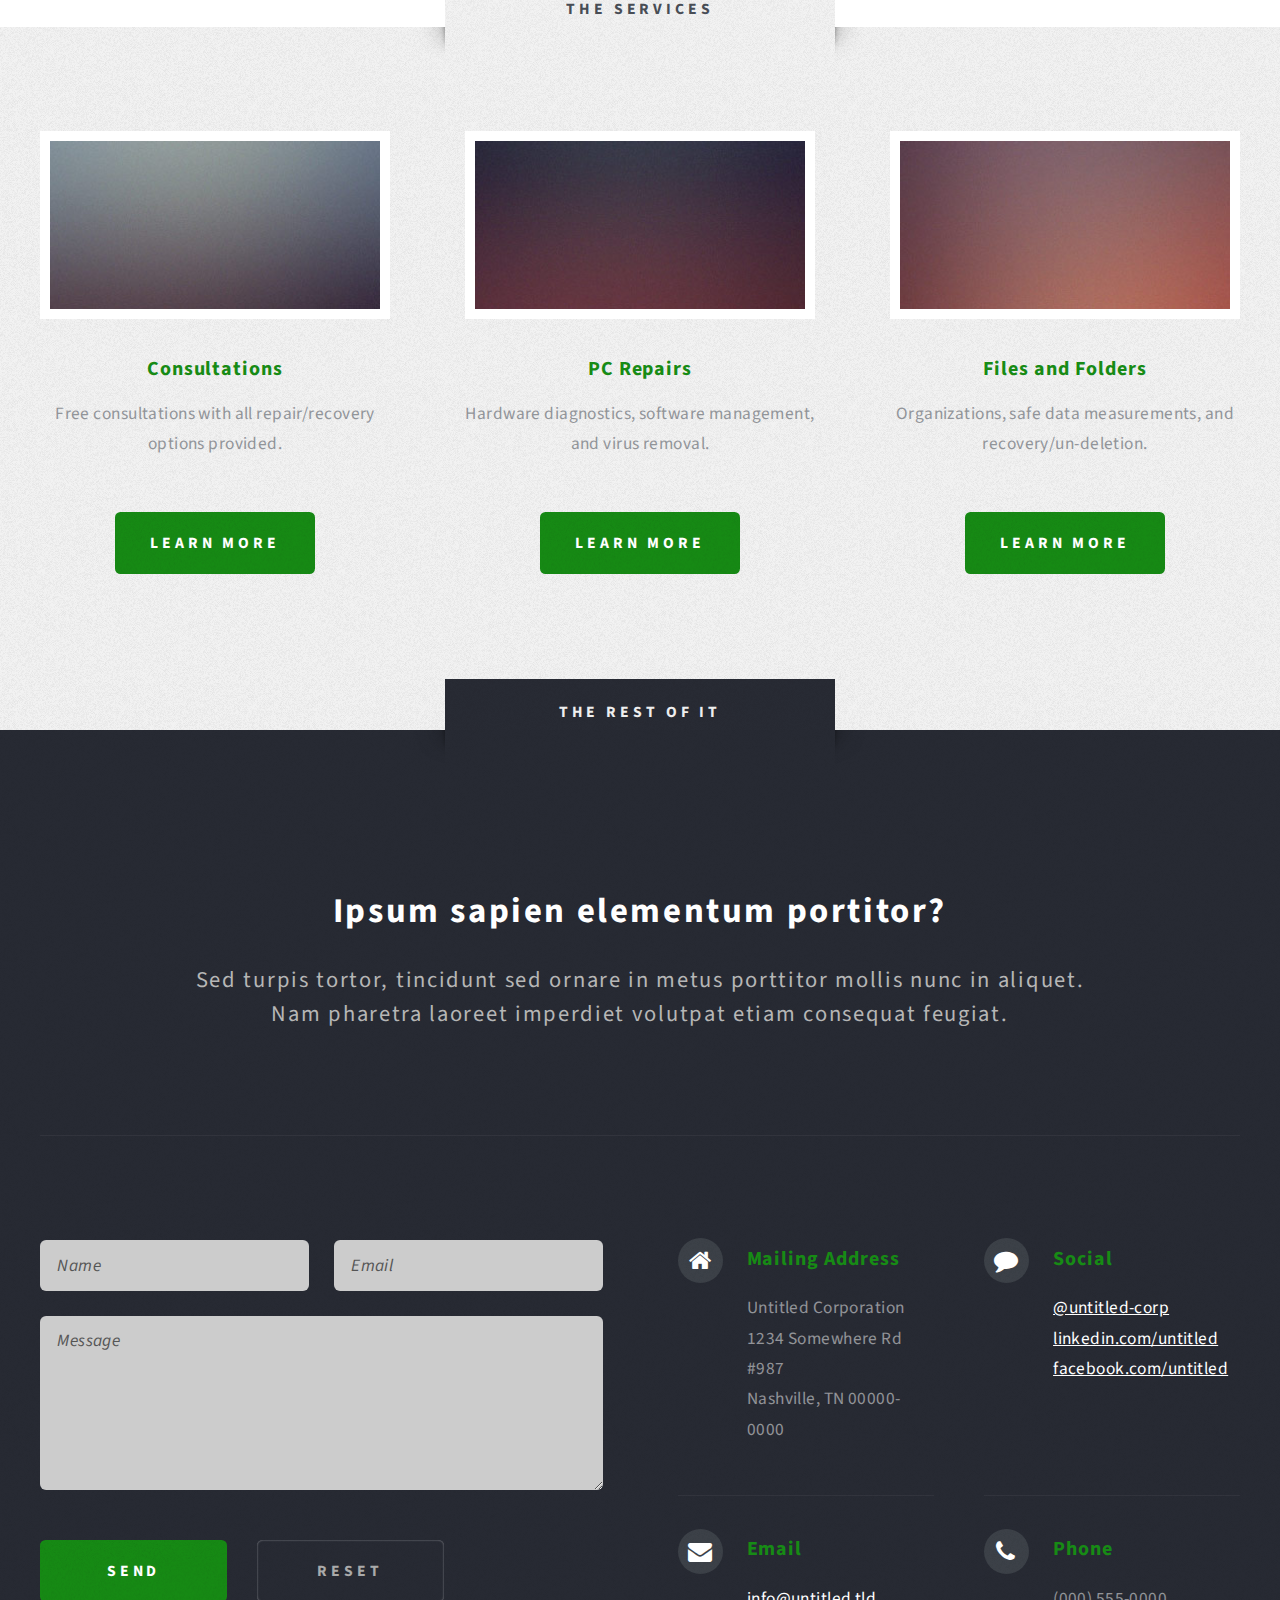
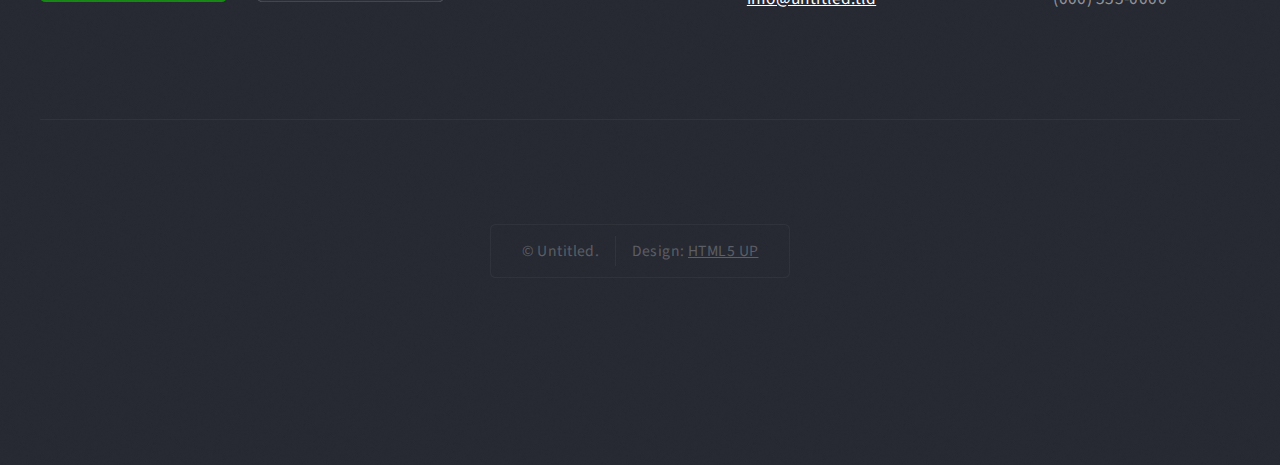
<file: profile.html>
<!DOCTYPE HTML>
<html>
	<head>
		<title>Stet-Net - Demo Profile</title>
		<meta http-equiv="content-type" content="text/html; charset=utf-8" />
		<meta name="description" content="" />
		<meta name="keywords" content="" />
		<!--[if lte IE 8]><script src="css/ie/html5shiv.js"></script><![endif]-->
		<script src="js/jquery.min.js"></script>
		<script src="js/jquery.dropotron.min.js"></script>
		<script src="js/skel.min.js"></script>
		<script src="js/skel-layers.min.js"></script>
		<script src="js/init.js"></script>
		<noscript>
			<link rel="stylesheet" href="css/skel.css" />
			<link rel="stylesheet" href="css/style.css" />
			<link rel="stylesheet" href="css/style-desktop.css" />
		</noscript>
		<!--[if lte IE 8]><link rel="stylesheet" href="css/ie/v8.css" /><![endif]-->
	</head>
	<body class="no-sidebar">

		<!-- Header -->
			<div id="header-wrapper" class="wrapper">
				<div id="header">
					
					<!-- Logo -->
						<div id="logo">
							<h1><a href="index.html">Stet-Net</a></h1>
							<p>The future of employment.</p>
						</div>
					
					<!-- Nav -->
						<nav id="nav">
							<ul>
								<li class="current"><a href="index.html">Home</a></li>
								<li>
									<a href="">Dropdown</a>
									<ul>
										<li><a href="#">Under Dev</a></li>
										<li><a href="#">Under Dev</a></li>
										<li><a href="#">Under Dev</a></li>
										<li>
											<a href="">Under Dev</a>
											<ul>
												<li><a href="#">Under Dev</a></li>
												<li><a href="#">Under Dev</a></li>
												<li><a href="#">Under Dev</a></li>
												<li><a href="#">Under Dev</a></li>
												<li><a href="#">Under Dev</a></li>
											</ul>
										</li>
										<li><a href="#">Under Dev</a></li>
									</ul>
								</li>
								<li><a href="#">Left Sidebar</a></li>
								<li><a href="#">Right Sidebar</a></li>
								<li><a href="#">Profile</a></li>
							</ul>
						</nav>

				</div>
			</div>
		
		<!-- Main -->
			<div class="wrapper style2">
				<div class="title">The Student</div>
				<div id="main" class="container">
							
					<!-- Content -->
						<div id="content">
							<article class="box post">
								<header class="style1">
									<h2>Jason Imeidopf</h2>
									<p>Computer Information Systems</p>
								</header>
								<a href="#" class="image featured">
									<img src="images/pic01.jpg" alt="" />
								</a>
								<h2 align="center">The Qualities</h2>
							</article>
							<div class="row 150%">
								<div class="4u">
									<section class="box">
										<header>
											<h2>Work Ethic</h2>
										</header>
										<a href="#" class="image featured"><img src="images/pic05.jpg" alt="" /></a>
										<p>Show proper attitude, knowledge, and demonstrate friendliness.</p>
									</section>
								</div>
								<div class="4u">
									<section class="box">
										<header>
											<h2>Professionalism</h2>
										</header>
										<a href="#" class="image featured"><img src="images/pic06.jpg" alt="" /></a>
										<p>The ability to maintain a professional appearance when working.</p>
									</section>
								</div>
								<div class="4u">
									<section class="box">
										<header>
											<h2>Knowledge</h2>
										</header>
										<a href="#" class="image featured"><img src="images/pic07.jpg" alt="" /></a>
										<p>The demonstration of expertise in the field you provide services for.</p>
									</section>
								</div>
							</div>
						</div>

				</div>
			</div>

		<!-- Highlights -->
			<div class="wrapper style3">
				<div class="title">The Services</div>
				<div id="highlights" class="container">
					<div class="row 150%">
						<div class="4u">
							<section class="highlight">
								<a href="#" class="image featured"><img src="images/pic02.jpg" alt="" /></a>
								<h3><a href="#">Consultations</a></h3>
								<p>Free consultations with all repair/recovery options provided.</p>
								<ul class="actions">
									<li><a href="#" class="button style1">Learn More</a></li>
								</ul>
							</section>
						</div>
						<div class="4u">
							<section class="highlight">
								<a href="#" class="image featured"><img src="images/pic03.jpg" alt="" /></a>
								<h3><a href="#">PC Repairs</a></h3>
								<p>Hardware diagnostics, software management, and virus removal.</p>
								<ul class="actions">
									<li><a href="#" class="button style1">Learn More</a></li>
								</ul>
							</section>
						</div>
						<div class="4u">
							<section class="highlight">
								<a href="#" class="image featured"><img src="images/pic04.jpg" alt="" /></a>
								<h3><a href="#">Files and Folders</a></h3>
								<p>Organizations, safe data measurements, and recovery/un-deletion.</p>
								<ul class="actions">
									<li><a href="#" class="button style1">Learn More</a></li>
								</ul>
							</section>
						</div>
					</div>
				</div>
			</div>
		
		<!-- Footer -->
			<div id="footer-wrapper" class="wrapper">
				<div class="title">The Rest Of It</div>
				<div id="footer" class="container">
					<header class="style1">
						<h2>Ipsum sapien elementum portitor?</h2>
						<p>
							Sed turpis tortor, tincidunt sed ornare in metus porttitor mollis nunc in aliquet.<br />
							Nam pharetra laoreet imperdiet volutpat etiam consequat feugiat.
						</p>
					</header>
					<hr />
					<div class="row 150%">
						<div class="6u">

							<!-- Contact Form -->
								<section>
									<form method="post" action="mail.php">
										<div class="row 50%">
											<div class="6u">
												<input type="text" name="name" id="contact-name" placeholder="Name" />
											</div>
											<div class="6u">
												<input type="text" name="email" id="contact-email" placeholder="Email" />
											</div>
										</div>
										<div class="row 50%">
											<div class="12u">
												<textarea name="message" id="contact-message" placeholder="Message" rows="4"></textarea>
											</div>
										</div>
										<div class="row">
											<div class="12u">
												<ul class="actions">
													<li><input type="submit" class="style1" value="Send" /></li>
													<li><input type="reset" class="style2" value="Reset" /></li>
												</ul>
											</div>
										</div>
									</form>
								</section>

						</div>
						<div class="6u">
						
							<!-- Contact -->
								<section class="feature-list small">
									<div class="row">
										<div class="6u">
											<section>
												<h3 class="icon fa-home">Mailing Address</h3>
												<p>
													Untitled Corporation<br />
													1234 Somewhere Rd #987<br />
													Nashville, TN 00000-0000
												</p>
											</section>
										</div>
										<div class="6u">
											<section>
												<h3 class="icon fa-comment">Social</h3>
												<p>
													<a href="#">@untitled-corp</a><br />
													<a href="#">linkedin.com/untitled</a><br />
													<a href="#">facebook.com/untitled</a>
												</p>
											</section>
										</div>
									</div>
									<div class="row">
										<div class="6u">
											<section>
												<h3 class="icon fa-envelope">Email</h3>
												<p>
													<a href="#">info@untitled.tld</a>
												</p>
											</section>
										</div>
										<div class="6u">
											<section>
												<h3 class="icon fa-phone">Phone</h3>
												<p>
													(000) 555-0000
												</p>
											</section>
										</div>
									</div>
								</section>
								
						</div>
					</div>
					<hr />
				</div>
				<div id="copyright">
					<ul>
						<li>&copy; Untitled.</li><li>Design: <a href="http://html5up.net">HTML5 UP</a></li>
					</ul>
				</div>
			</div>

	</body>
</html>
</file>
<file: css/style-desktop.css>
/*
	Escape Velocity by HTML5 UP
	html5up.net | @n33co
	Free for personal and commercial use under the CCA 3.0 license (html5up.net/license)
*/

/*********************************************************************************/
/* Basic                                                                         */
/*********************************************************************************/

	body, input, select, textarea
	{
		font-size: 13pt;
		line-height: 1.75em;
		letter-spacing: 0.025em;
	}

	body
	{
		min-width: 1200px;
	}

	hr
	{
		margin: 2em 0 2em 0;
	}

	/* Section/Article */

		section,
		article
		{
			margin: 0 0 4em 0;
		}

		header.style1
		{
			padding: 3em 0 3em 0;
		}

			header.style1 h2
			{
				font-size: 2em;
				letter-spacing: 0.075em;
				line-height: 1.5em;
			}
			
			header.style1 p
			{
				display: block;
				margin: 1.15em 0 0 0;
				font-size: 1.3em;
				letter-spacing: 0.075em;
				line-height: 1.5em;
			}

	/* Form */

		form
		{
		}
		
			form label
			{
				margin: 0.25em 0 0.5em 0;
			}

	/* Button */

		input[type="button"],
		input[type="submit"],
		input[type="reset"],
		.button
		{
			padding: 0 2.25em 0 2.25em;
			font-size: 0.9em;
			min-width: 12em;
			height: 4em;
			line-height: 4em;
		}
		
			input[type="button"].big,
			input[type="submit"].big,
			input[type="reset"].big,
			.button.big
			{
				font-size: 1em;
				min-width: 14em;
			}

	/* List */

		ul
		{
		}

			ul.actions
			{
				margin: 3em 0 0 0;
			}
			
				form ul.actions
				{
					margin-top: 0;
				}
			
				ul.actions li
				{
					display: inline-block;
					margin: 0 0.75em 0 0.75em;
				}
				
				ul.actions li:first-child
				{
					margin-left: 0;
				}
				
				ul.actions li:last-child
				{
					margin-right: 0;
				}
				
				ul.actions-centered
				{
					text-align: center;
				}

	/* Feature List */		

		.feature-list
		{
		}

			.feature-list section
			{
				padding-top: 2em;
				border-top: solid 1px #eee;
			}

			.feature-list .row
			{
			}
		
				.feature-list .row:first-child
				{
				}
				
					.feature-list .row:first-child section
					{
						padding-top: 0;
						border-top: 0;
					}

			.feature-list h3
			{
				margin: 0 0 0.75em 0;
				font-size: 1.15em;
				letter-spacing: 0.05em;
				margin-top: -0.35em;
			}

				.feature-list h3:before
				{
					width: 64px;
					height: 64px;
					line-height: 64px;
					margin-right: 0.75em;
					font-size: 32px;
					top: 0.2em;
				}
		
			.feature-list p
			{
				margin: 0 0 0 5em;
			}
			
			.feature-list.small
			{
			}
			
				.feature-list.small h3
				{
				}
			
					.feature-list.small h3:before
					{
						font-size: 24px;
						line-height: 45px;
						width: 45px;
						height: 45px;
						margin-right: 1em;
					}
					
				.feature-list.small p
				{
					margin: 0 0 0 4em;
				}

	/* Box */

		.box
		{
		}
		
			.box header
			{
				margin: 0 0 1.5em 0;
			}

				.box header.style1
				{
					position: relative;
					margin: -0.5em 0 0 0;
					padding-top: 0;
				}

			.box h2
			{
				margin: 0 0 0.75em 0;
				font-size: 1.15em;
				letter-spacing: 0.05em;
			}

			.box h3
			{
				margin: 0 0 0.5em 0;
				font-size: 1em;
				font-weight: 600;
				letter-spacing: 0.05em;
			}

		.box.post-excerpt
		{
		}
		
			.box.post-excerpt .image.left
			{
				position: relative;
				top: 0.5em;
				width: 5em;
			}
			
			.box.-post-excerpt h3,
			.box.post-excerpt p
			{
				margin-left: 7em;
			}
			
/*********************************************************************************/
/* Wrappers                                                                      */
/*********************************************************************************/

	.wrapper
	{
		padding: 6em 0 9em 0;
	}

		.wrapper .title
		{
			font-size: 0.9em;
			width: 25em;
			height: 3.25em;
			top: -3.25em;
			line-height: 3.25em;
			margin-bottom: -3.25em;
			margin-left: -12.5em;
			padding-top: 0.5em;
		}

	#header-wrapper
	{
		padding: 0;
	}

	#intro-wrapper
	{
		padding-bottom: 8em;
	}

/*********************************************************************************/
/* Header                                                                        */
/*********************************************************************************/

	#header
	{
		position: relative;
		padding: 12em 0;
	}

		.homepage #header
		{
			padding: 18em 0;
		}

/*********************************************************************************/
/* Logo                                                                          */
/*********************************************************************************/

	#logo
	{
		position: absolute;
		height: 5em;
		top: 50%;
		left: 0;
		width: 100%;
		text-align: center;
		margin-top: -0.5em;
	}

		.homepage #logo
		{
			margin-top: -1em;
		}

		#logo h1
		{
			font-size: 2em;
			letter-spacing: 0.25em;
		}
		
		#logo p
		{
			margin: 1.25em 0 0 0;
			display: block;
			letter-spacing: 0.2em;
			font-size: 0.9em;
		}

/*********************************************************************************/
/* Nav                                                                           */
/*********************************************************************************/

	#nav
	{
		position: absolute;
		display: block;
		top: 2.5em;
		left: 0;
		width: 100%;
		text-align: center;
	}

		#nav > ul > li > ul
		{
			display: none;
		}

		#nav > ul
		{
			display: inline-block;
			border-radius: 0.35em;
			box-shadow: inset 0px 0px 1px 1px rgba(255,255,255,0.25);
			padding: 0 1.5em 0 1.5em;
		}

		#nav > ul > li
		{
			display: inline-block;
			text-align: center;
			padding: 0 1.5em 0 1.5em;
		}
		
			#nav > ul > li > a,
			#nav > ul > li > span
			{
				display: block;
				color: #eee;
				color: rgba(255,255,255,0.75);
				text-transform: uppercase;
				text-decoration: none;
				font-size: 0.7em;
				letter-spacing: 0.25em;
				height: 5em;
				line-height: 5em;
				-moz-transition: all .25s ease-in-out;
				-webkit-transition: all .25s ease-in-out;
				-o-transition: all .25s ease-in-out;
				-ms-transition: all .25s ease-in-out;
				transition: all .25s ease-in-out;
				outline: 0;
			}
			
			#nav > ul > li:hover > a,
			#nav > ul > li.active > a,
			#nav > ul > li.active > span
			{
				color: #fff;
			}

	.dropotron
	{
		background: #222835 url('images/overlay.png');
		background-color: rgba(44,50,63,0.925);
		padding: 1.25em 1em 1.25em 1em;
		border-radius: 0.35em;
		box-shadow: inset 0px 0px 1px 1px rgba(255,255,255,0.25);
		min-width: 12em;
		text-align: left;
		margin-top: -1.25em;
		margin-left: -1px;
	}
	
		.dropotron.level-0
		{
			margin-top: -1px;
			margin-left: 0;
			border-top-left-radius: 0;
			border-top-right-radius: 0;
		}
	
		.dropotron a,
		.dropotron span
		{
			display: block;
			color: #eee;
			color: rgba(255,255,255,0.75);
			text-transform: uppercase;
			text-decoration: none;
			font-size: 0.7em;
			letter-spacing: 0.25em;
			border-top: solid 1px rgba(255,255,255,0.15);
			line-height: 3em;
			-moz-transition: all .25s ease-in-out;
			-webkit-transition: all .25s ease-in-out;
			-o-transition: all .25s ease-in-out;
			-ms-transition: all .25s ease-in-out;
			transition: all .25s ease-in-out;
		}
		
		.dropotron li:first-child a,
		.dropotron li:first-child span
		{
			border-top: 0;
		}
		
		.dropotron li:hover > a,
		.dropotron li:hover > span
		{
			color: #fff;
		}

/*********************************************************************************/
/* Intro                                                                         */
/*********************************************************************************/

	#intro
	{
		text-align: center;
	}

		#intro > .style1
		{
			font-size: 1.5em;
			letter-spacing: 0.075em;
		}	
		
		#intro > .style2
		{
			font-size: 2.75em;
			letter-spacing: 0.075em;
			line-height: 1.35em;
			padding: 1em 0 1em 0;
			margin-bottom: 1em;
		}
		
		#intro > .style3
		{
			font-size: 1.1em;
			width: 48em;
			margin: 0 auto;
		}

/*********************************************************************************/
/* Features                                                                      */
/*********************************************************************************/

	#features
	{
		padding: 0 6em 0 6em;
	}

		#features header.style1
		{
			padding-bottom: 5em;
		}
		
		#features .actions
		{
			margin-top: 5em;
		}

/*********************************************************************************/
/* Highlights                                                                    */
/*********************************************************************************/

	#highlights
	{
	}

		#highlights .highlight
		{
		}

			#highlights .highlight h3
			{
				margin: 0 0 0.75em 0;
				font-size: 1.15em;
				letter-spacing: 0.05em;
			}

/*********************************************************************************/
/* Main                                                                          */
/*********************************************************************************/

	#main
	{
		margin-top: 1em;
		margin-bottom: 1em;
	}

		.homepage #main
		{
			margin-top: 0;
			margin-bottom: 0;
		}

/*********************************************************************************/
/* Footer                                                                        */
/*********************************************************************************/

	#footer
	{
	}

		#footer header.style1
		{
			padding-bottom: 0;
		}

		#footer hr
		{
			margin: 6em 0 6em 0;
		}

/*********************************************************************************/
/* Copyright                                                                     */
/*********************************************************************************/

	#copyright
	{
		margin: 6em 0 0 0;
	}
	
		#copyright ul
		{
			padding: 0.75em 2em;
			font-size: 0.9em;
		}
		
			#copyright ul li
			{
				display: inline-block;
				margin-left: 1em;
				padding-left: 1em;
				border-left: solid 1px #333;
				border-left-color: rgba(255,255,255,0.05);
			}
			
				#copyright ul li:first-child
				{
					border-left: 0;
					margin-left: 0;
					padding-left: 0;
				}
</file>
<file: css/ie/v8.css>
/*
	Escape Velocity by HTML5 UP
	html5up.net | @n33co
	Free for personal and commercial use under the CCA 3.0 license (html5up.net/license)
*/

/*********************************************************************************/
/* Basic                                                                         */
/*********************************************************************************/

	form input[type="text"],
	form input[type="email"],
	form input[type="password"],
	form select,
	form textarea,
	input[type="button"],
	input[type="submit"],
	input[type="reset"],
	.button,
	#intro > .style2,
	#copyright ul,
	#nav > ul,
	.dropotron
	{
		position: relative;
		-ms-behavior: url('css/ie/PIE.htc');
	}

	/* Section/Article */

		section,
		article
		{
		}
		
			section > .last-child,
			article > .last-child
			{
				margin-bottom: 0;
			}

			section.last-child,
			article.last-child
			{
				margin-bottom: 0;
			}
		
/*********************************************************************************/
/* Wrappers                                                                      */
/*********************************************************************************/

	.wrapper
	{
	}

		.wrapper .title:before,
		.wrapper .title:after
		{
			display: none;
    	}
 
 	#header-wrapper
	{
		-ms-behavior: url('css/ie/backgroundsize.min.htc');
	}
	
/*********************************************************************************/
/* Copyright                                                                     */
/*********************************************************************************/

	#copyright
	{
		margin: 0;
	}
</file>
<file: css/skel.css>
/* Resets (http://meyerweb.com/eric/tools/css/reset/ | v2.0 | 20110126 | License: none (public domain)) */

	html,body,div,span,applet,object,iframe,h1,h2,h3,h4,h5,h6,p,blockquote,pre,a,abbr,acronym,address,big,cite,code,del,dfn,em,img,ins,kbd,q,s,samp,small,strike,strong,sub,sup,tt,var,b,u,i,center,dl,dt,dd,ol,ul,li,fieldset,form,label,legend,table,caption,tbody,tfoot,thead,tr,th,td,article,aside,canvas,details,embed,figure,figcaption,footer,header,hgroup,menu,nav,output,ruby,section,summary,time,mark,audio,video{margin:0;padding:0;border:0;font-size:100%;font:inherit;vertical-align:baseline;}article,aside,details,figcaption,figure,footer,header,hgroup,menu,nav,section{display:block;}body{line-height:1;}ol,ul{list-style:none;}blockquote,q{quotes:none;}blockquote:before,blockquote:after,q:before,q:after{content:'';content:none;}table{border-collapse:collapse;border-spacing:0;}body{-webkit-text-size-adjust:none}

/* Box Model */

	*, *:before, *:after {
		-moz-box-sizing: border-box;
		-webkit-box-sizing: border-box;
		box-sizing: border-box;
	}

/* Container */

	.container {
		margin-left: auto;
		margin-right: auto;
		
		/* width: (containers) */
		width: 1200px;
	}

	/* Modifiers */

		/* 125% */
			.container.\31 25\25 {
				width: 100%;
				
				/* max-width: (containers * 1.25) */
				max-width: 1500px;

				/* min-width: (containers) */
				min-width: 1200px;
			}

		/* 75% */
			.container.\37 5\25 {
				
				/* width: (containers * 0.75) */
				width: 900px;

			}

		/* 50% */
			.container.\35 0\25 {
				
				/* width: (containers * 0.50) */
				width: 600px;

			}

		/* 25% */
			.container.\32 5\25 {
				
				/* width: (containers * 0.25) */
				width: 300px;

			}

/* Grid */

	.row {
		border-bottom: solid 1px transparent;
	}

	.row > * {
		float: left;
	}
	
	.row:after, .row:before {
		content: '';
		display: block;
		clear: both;
		height: 0;
	}
	
	.row.uniform > * > :first-child {
		margin-top: 0;
	}
	
	.row.uniform > * > :last-child {
		margin-bottom: 0;
	}

	/* Gutters */

		/* Normal */
		
			.row > * {
				/* padding: (gutters.horizontal) 0 0 (gutters.vertical) */
				padding: 40px 0 0 40px;
			}

			.row {
				/* margin: -(gutters.horizontal) 0 -1px -(gutters.vertical) */
				margin: -40px 0 -1px -40px;
			}
			
			.row.uniform > * {
				/* padding: (gutters.vertical) 0 0 (gutters.vertical) */
				padding: 40px 0 0 40px;
			}

			.row.uniform {
				/* margin: -(gutters.vertical) 0 -1px -(gutters.vertical) */
				margin: -40px 0 -1px -40px;
			}
			
		/* 200% */
		
			.row.\32 00\25 > * {
				/* padding: (gutters.horizontal) 0 0 (gutters.vertical) */
				padding: 80px 0 0 80px;
			}

			.row.\32 00\25 {
				/* margin: -(gutters.horizontal) 0 -1px -(gutters.vertical) */
				margin: -80px 0 -1px -80px;
			}

			.row.uniform.\32 00\25 > * {
				/* padding: (gutters.vertical) 0 0 (gutters.vertical) */
				padding: 80px 0 0 80px;
			}

			.row.uniform.\32 00\25 {
				/* margin: -(gutters.vertical) 0 -1px -(gutters.vertical) */
				margin: -80px 0 -1px -80px;
			}

		/* 150% */
		
			.row.\31 50\25 > * {
				/* padding: (gutters.horizontal) 0 0 (gutters.vertical) */
				padding: 60px 0 0 60px;
			}

			.row.\31 50\25 {
				/* margin: -(gutters.horizontal) 0 -1px -(gutters.vertical) */
				margin: -60px 0 -1px -60px;
			}

			.row.uniform.\31 50\25 > * {
				/* padding: (gutters.vertical) 0 0 (gutters.vertical) */
				padding: 60px 0 0 60px;
			}

			.row.uniform.\31 50\25 {
				/* margin: -(gutters.vertical) 0 -1px -(gutters.vertical) */
				margin: -60px 0 -1px -60px;
			}

		/* 50% */
		
			.row.\35 0\25 > * {
				/* padding: (gutters.horizontal) 0 0 (gutters.vertical) */
				padding: 20px 0 0 20px;
			}

			.row.\35 0\25 {
				/* margin: -(gutters.horizontal) 0 -1px -(gutters.vertical) */
				margin: -20px 0 -1px -20px;
			}

			.row.uniform.\35 0\25 > * {
				/* padding: (gutters.vertical) 0 0 (gutters.vertical) */
				padding: 20px 0 0 20px;
			}

			.row.uniform.\35 0\25 {
				/* margin: -(gutters.vertical) 0 -1px -(gutters.vertical) */
				margin: -20px 0 -1px -20px;
			}

		/* 25% */
		
			.row.\32 5\25 > * {
				/* padding: (gutters.horizontal) 0 0 (gutters.vertical) */
				padding: 10px 0 0 10px;
			}

			.row.\32 5\25 {
				/* margin: -(gutters.horizontal) 0 -1px -(gutters.vertical) */
				margin: -10px 0 -1px -10px;
			}

			.row.uniform.\32 5\25 > * {
				/* padding: (gutters.vertical) 0 0 (gutters.vertical) */
				padding: 10px 0 0 10px;
			}

			.row.uniform.\32 5\25 {
				/* margin: -(gutters.vertical) 0 -1px -(gutters.vertical) */
				margin: -10px 0 -1px -10px;
			}

		/* 0% */
		
			.row.\30 \25 > * {
				padding: 0;
			}

			.row.\30 \25 {
				margin: 0 0 -1px 0;
			}

	/* Cells */

		.\31 2u, .\31 2u\24, .\31 2u\28 1\29, .\31 2u\24\28 1\29 { width: 100%; clear: none; }
		.\31 1u, .\31 1u\24, .\31 1u\28 1\29, .\31 1u\24\28 1\29 { width: 91.6666666667%; clear: none; }
		.\31 0u, .\31 0u\24, .\31 0u\28 1\29, .\31 0u\24\28 1\29 { width: 83.3333333333%; clear: none; }
		.\39 u, .\39 u\24, .\39 u\28 1\29, .\39 u\24\28 1\29 { width: 75%; clear: none; }
		.\38 u, .\38 u\24, .\38 u\28 1\29, .\38 u\24\28 1\29 { width: 66.6666666667%; clear: none; }
		.\37 u, .\37 u\24, .\37 u\28 1\29, .\37 u\24\28 1\29 { width: 58.3333333333%; clear: none; }
		.\36 u, .\36 u\24, .\36 u\28 1\29, .\36 u\24\28 1\29 { width: 50%; clear: none; }
		.\35 u, .\35 u\24, .\35 u\28 1\29, .\35 u\24\28 1\29 { width: 41.6666666667%; clear: none; }
		.\34 u, .\34 u\24, .\34 u\28 1\29, .\34 u\24\28 1\29 { width: 33.3333333333%; clear: none; }
		.\33 u, .\33 u\24, .\33 u\28 1\29, .\33 u\24\28 1\29 { width: 25%; clear: none; }
		.\32 u, .\32 u\24, .\32 u\28 1\29, .\32 u\24\28 1\29 { width: 16.6666666667%; clear: none; }
		.\31 u, .\31 u\24, .\31 u\28 1\29, .\31 u\24\28 1\29 { width: 8.3333333333%; clear: none; }

		.\31 2u\24 + *, .\31 2u\24\28 1\29 + *,
		.\31 1u\24 + *, .\31 1u\24\28 1\29 + *,
		.\31 0u\24 + *, .\31 0u\24\28 1\29 + *,
		.\39 u\24 + *, .\39 u\24\28 1\29 + *,
		.\38 u\24 + *, .\38 u\24\28 1\29 + *,
		.\37 u\24 + *, .\37 u\24\28 1\29 + *,
		.\36 u\24 + *, .\36 u\24\28 1\29 + *,
		.\35 u\24 + *, .\35 u\24\28 1\29 + *,
		.\34 u\24 + *, .\34 u\24\28 1\29 + *,
		.\33 u\24 + *, .\33 u\24\28 1\29 + *,
		.\32 u\24 + *, .\32 u\24\28 1\29 + *,
		.\31 u\24  + *,  .\31 u\24\28 1\29 + * {
			clear: left;
		}
			
		.\-11u { margin-left: 91.6666666667% }
		.\-10u { margin-left: 83.3333333333% }
		.\-9u { margin-left: 75% }
		.\-8u { margin-left: 66.6666666667% }
		.\-7u { margin-left: 58.3333333333% }
		.\-6u { margin-left: 50% }
		.\-5u { margin-left: 41.6666666667% }
		.\-4u { margin-left: 33.3333333333% }
		.\-3u { margin-left: 25% }
		.\-2u { margin-left: 16.6666666667% }
		.\-1u { margin-left: 8.3333333333% }
</file>
<file: css/style.css>
@charset 'UTF-8';
@import url('http://fonts.googleapis.com/css?family=Source+Sans+Pro:400,400italic,700,900');
@import url('font-awesome.min.css');

/*
	Escape Velocity by HTML5 UP
	html5up.net | @n33co
	Free for personal and commercial use under the CCA 3.0 license (html5up.net/license)
*/

/*********************************************************************************/
/* Basic                                                                         */
/*********************************************************************************/

	body, input, textarea, select
	{
		font-family: 'Source Sans Pro', sans-serif;
		font-weight: 400;
		color: #919499;
	}

		body.is-loading *
		{
			-moz-transition: none !important;
			-webkit-transition: none !important;
			-o-transition: none !important;
			-ms-transition: none !important;
			transition: none !important;
			-moz-animation: none !important;
			-webkit-animation: none !important;
			-o-animation: none !important;
			-ms-animation: none !important;
			animation: none !important;
		}

	h1,h2,h3,h4,h5,h6
	{
		font-weight: 700;
		color: #484d55;
	}
	
	h1 a, h2 a, h3 a, h4 a, h5 a, h6 a
	{
		color: inherit;
		text-decoration: none;
	}

	a
	{
		text-decoration: underline;
		color: #717479;
		-moz-transition: color .25s ease-in-out;
		-webkit-transition: color .25s ease-in-out;
		-o-transition: color .25s ease-in-out;
		-ms-transition: color .25s ease-in-out;
		transition: color .25s ease-in-out;
	}
	
		a:hover
		{
			text-decoration: none;
		}

	strong, b
	{
		font-weight: 700;
		color: #484d55;
	}
	
	blockquote
	{
		border-left: solid 0.5em #ddd;
		padding: 1em 0 1em 2em;
		font-style: italic;
	}
	
	em, i
	{
		font-style: italic;
	}
	
	hr
	{
		border: 0;
		border-top: solid 1px #ddd;
	}
	
	sub
	{
		position: relative;
		top: 0.5em;
		font-size: 0.8em;
	}
	
	sup
	{
		position: relative;
		top: -0.5em;
		font-size: 0.8em;
	}
	
	.nobr
	{
		white-space: nowrap;
	}

	br.clear
	{
		clear: both;
	}
	
	p, ul, ol, dl, table, blockquote, form
	{
		margin-bottom: 2em;
	}
	
	/* Table */

		table
		{
			width: 100%;
		}
		
			table.default
			{
				width: 100%;
			}
			
				table.default tbody tr:nth-child(2n+2)
				{
					background: #f4f4f4;
				}
				
				table.default td
				{
					padding: 0.5em 1em 0.5em 1em;
				}
				
				table.default th
				{
					text-align: left;
					font-weight: 400;
					padding: 0.5em 1em 0.5em 1em;
				}
			
				table.default thead
				{
					background: #484d55;
					color: #fff;
				}
				
				table.default tfoot
				{
					background: #eee;
				}
				
				table.default tbody
				{
				}

	/* Form */

		form
		{
		}
		
			form label
			{
				display: block;
				font-weight: 700;
				color: #484d55;
			}
		
			form input[type="text"],
			form input[type="email"],
			form input[type="password"],
			form select,
			form textarea
			{
				-webkit-appearance: none;
				display: block;
				border: 0;
				background: #eee;
				box-shadow: inset 0px 0px 1px 0px #a0a1a7;
				border-radius: 0.35em;
				width: 100%;
				padding: 0.75em 1em 0.75em 1em;
				-moz-transition: all .25s ease-in-out;
				-webkit-transition: all .25s ease-in-out;
				-o-transition: all .25s ease-in-out;
				-ms-transition: all .25s ease-in-out;
				transition: all .25s ease-in-out;
			}

			form input[type="text"],
			form input[type="email"],
			form input[type="password"],
			form select
			{
				line-height: 1em;
			}
			
			form textarea
			{
				min-height: 10em;
			}

				form input[type="text"]:focus,
				form input[type="email"]:focus,
				form input[type="password"]:focus,
				form select:focus,
				form textarea:focus
				{
					background: #f8f8f8;
				}
				
				form .formerize-placeholder
				{
					color: #555 !important;
					font-style: italic;
				}

				form ::-webkit-input-placeholder
				{
					color: #555 !important;
					font-style: italic;
					line-height: 1.35em;
				}

				form :-moz-placeholder
				{
					color: #555 !important;
					font-style: italic;
				}

				form ::-moz-placeholder
				{
					color: #555 !important;
					font-style: italic;
				}

				form :-ms-input-placeholder
				{
					color: #555 !important;
					font-style: italic;
				}

				form ::-moz-focus-inner
				{
					border: 0;
				}

	/* Section/Article */

		section,
		article
		{
			margin-bottom: 3em;
		}
		
			section > :last-child,
			article > :last-child
			{
				margin-bottom: 0;
			}

			section:last-child,
			article:last-child
			{
				margin-bottom: 0;
			}
		
		header.style1
		{
			text-align: center;
		}

			header.style1 h2
			{
				font-weight: 700;
			}
			
			header.style1 p
			{
				color: #B6B6B6;
			}

	/* Image */

		.image
		{
			display: inline-block;
		}
		
			.image img
			{
				display: block;
				width: 100%;
			}

			.image.fit
			{
				display: block;
				width: 100%;
			}

			.image.left
			{
				float: left;
				margin: 0 2em 2em 0;
			}
			
			.image.centered
			{
				display: block;
				margin: 0 0 2em 0;
			}

				.image.centered img
				{
					margin: 0 auto;
					width: auto;
				}
				
			.image.featured
			{
				display: block;
				width: 100%;
				margin: 0 0 2em 0;
			}

	/* Button */
	
		input[type="button"],
		input[type="submit"],
		input[type="reset"],
		.button
		{
			display: inline-block;
			background: #444;
			text-align: center;
			text-transform: uppercase;
			font-weight: 700;
			letter-spacing: 0.25em;
			text-decoration: none;
			border-radius: 0.35em;
			border: 0;
			outline: 0;
			cursor: pointer;
			-moz-transition: all .25s ease-in-out;
			-webkit-transition: all .25s ease-in-out;
			-o-transition: all .25s ease-in-out;
			-ms-transition: all .25s ease-in-out;
			transition: all .25s ease-in-out;
		}

			input[type="button"].style1,
			input[type="submit"].style1,
			input[type="reset"].style1,
			.button.style1
			{
				background: #178B15 url('images/overlay.png');
				color: #fff;
			}

				input[type="button"].style1:hover,
				input[type="submit"].style1:hover,
				input[type="reset"].style1:hover,
				.button.style1:hover
				{
					background-color: #f98780;
				}
				
				input[type="button"].style1:active,
				input[type="submit"].style1:active,
				input[type="reset"].style1:active,
				.button.style1:active
				{
					background-color: #d96760;
				}

			input[type="button"].style2,
			input[type="submit"].style2,
			input[type="reset"].style2,
			.button.style2
			{
				background: none;
				color: #606167;
				box-shadow: inset 0px 0px 2px 0px #a0a1a7;
			}
			
				input[type="button"].style2:hover,
				input[type="submit"].style2:hover,
				input[type="reset"].style2:hover,
				.button.style2:hover
				{
					box-shadow: inset 0px 0px 2px 0px #606167;
				}
			
				input[type="button"].style2:active,
				input[type="submit"].style2:active,
				input[type="reset"].style2:active,
				.button.style2:active
				{
					box-shadow: inset 0px 0px 2px 0px #202127;
				}

			input[type="button"].style3,
			input[type="submit"].style3,
			input[type="reset"].style3,
			.button.style3
			{
				background: #2f333b url('images/overlay.png');
				color: #fff;
			}

				input[type="button"].style3:hover,
				input[type="submit"].style3:hover,
				input[type="reset"].style3:hover,
				.button.style3:hover
				{
					background-color: #3f434b;
				}
				
				input[type="button"].style3:active,
				input[type="submit"].style3:active,
				input[type="reset"].style3:active,
				.button.style3:active
				{
					background-color: #1f232b;
				}

	/* List */

		ul.default
		{
			list-style: disc;
			padding-left: 1em;
		}
		
			ul.default li
			{
				padding-left: 0.5em;
			}
			
		ul.style2
		{
		}
		
			ul.style2 li
			{
				border-top: solid 1px #eee;
				padding: 1.5em 0 0 0;
				margin: 1.5em 0 0 0;
			}
			
			ul.style2 li:first-child
			{
				border-top: 0;
				padding-top: 0;
				margin-top: 0;
			}
		
		ul.style3
		{
		}
		
			ul.style3 li
			{
				border-top: solid 1px #eee;
				padding: 0.5em 0 0 0;
				margin: 0.5em 0 0 0;
			}
			
			ul.style3 li:first-child
			{
				border-top: 0;
				padding-top: 0;
				margin-top: 0;
			}

		ol
		{
		}	

			ol.default
			{
				list-style: decimal;
				padding-left: 1.25em;
			}

				ol.default li
				{
					padding-left: 0.25em;
				}
				
	/* Feature List */

		.feature-list
		{
		}

			.feature-list h3
			{
				color: #178B15 !important;
			}
			
				.feature-list h3:before
				{
					position: relative;
					display: inline-block;
					color: #fff;
					background: #2f333b url('images/overlay.png');
					border-radius: 1em;
					text-align: center;
				}

/*********************************************************************************/
/* Icons                                                                         */
/*********************************************************************************/

	.icon {
		text-decoration: none;
	}

		.icon:before {
			display: inline-block;
			font-family: FontAwesome;
			font-size: 1.25em;
			text-decoration: none;
			font-style: normal;
			font-weight: normal;
			line-height: 1;
			-webkit-font-smoothing:antialiased;
			-moz-osx-font-smoothing:grayscale;
		}
		
		.icon > .label {
			display: none;
		}

/*********************************************************************************/
/* Wrappers                                                                      */
/*********************************************************************************/

	.wrapper
	{
		position: relative;
	}

		.wrapper .title
		{
			position: absolute;
			top: 0;
			left: 50%;
			text-align: center;
			text-transform: uppercase;
			display: block;
			font-weight: 700;
			letter-spacing: 0.25em;
		}
		
		.wrapper .title:before
		{
			content: '';
			position: absolute;
			bottom: -38px;
			left: -35px;
			width: 35px;
			height: 38px;
			background: url('images/shadow.png');
		}
		
		.wrapper .title:after
		{
			content: '';
			position: absolute;
			bottom: -38px;
			right: -35px;
			width: 35px;
			height: 38px;
			background: url('images/shadow.png');
			-moz-transform: scaleX(-1);
			-webkit-transform: scaleX(-1);
			-o-transform: scaleX(-1);
			-ms-transform: scaleX(-1);
			transform: scaleX(-1);
    	}

		.wrapper.style1
		{
			background: #178B15 url('images/overlay.png');
			color: #eee;
			color: rgba(255,255,255,0.75);
		}
		
			.wrapper.style1 .title
			{
				background: #178B15 url('images/overlay.png');
				color: #fff;
			}
		
			.wrapper.style1 h1,
			.wrapper.style1 h2,
			.wrapper.style1 h3,
			.wrapper.style1 h4,
			.wrapper.style1 h5,
			.wrapper.style1 h6,
			.wrapper.style1 strong,
			.wrapper.style1 b,
			.wrapper.style1 a
			{
				color: #fff;
			}
		
		.wrapper.style2
		{
			background: #fff;
		}
		
			.wrapper.style2 .title
			{
				background: #fff;
				color: #484d55;
			}
		
		.wrapper.style3
		{
			background: #f3f3f3 url('images/overlay.png');
		}
		
			.wrapper.style3 .title
			{
				background: #f3f3f3 url('images/overlay.png');
				color: #484d55;
			}
			
			.wrapper.style3 .image
			{
				border: solid 10px #fff;
			}

	#header-wrapper
	{
		background: url('../images/banner.jpg') center center;
		background-size: cover;
	}
	
		#header-wrapper:before
		{
			content: '';
			position: absolute;
			top: 0;
			left: 0;
			width: 100%;
			height: 100%;
			background: url('images/overlay.png');
		}
	
	#footer-wrapper
	{
		background: #282b34 url('images/overlay.png');
		color: #eee;
		color: rgba(255,255,255,0.5);
	}

		#footer-wrapper h1,
		#footer-wrapper h2,
		#footer-wrapper h3,
		#footer-wrapper h4,
		#footer-wrapper h5,
		#footer-wrapper h6,
		#footer-wrapper strong,
		#footer-wrapper b,
		#footer-wrapper a
		{
			color: #fff;
		}

		#footer-wrapper hr
		{
			border-top-color: #333;
			border-top-color: rgba(255,255,255,0.05);
		}

		#footer-wrapper form
		{
		}

			#footer-wrapper form input[type="text"],
			#footer-wrapper form input[type="email"],
			#footer-wrapper form input[type="password"],
			#footer-wrapper form select,
			#footer-wrapper form textarea
			{
				background: #ccc;
				box-shadow: none;
			}

			#footer-wrapper form input[type="text"]:focus,
			#footer-wrapper form input[type="email"]:focus,
			#footer-wrapper form input[type="password"]:focus,
			#footer-wrapper form select:focus,
			#footer-wrapper form textarea:focus
			{
				background: #fff;
			}

		#footer-wrapper input[type="button"].style2,
		#footer-wrapper input[type="submit"].style2,
		#footer-wrapper input[type="reset"].style2,
		#footer-wrapper .button.style2
		{
			color: #aaa;
			box-shadow: inset 0px 0px 2px 0px rgba(255,255,255,0.5);
		}

			#footer-wrapper input[type="button"].style2:hover,
			#footer-wrapper input[type="submit"].style2:hover,
			#footer-wrapper input[type="reset"].style2:hover,
			#footer-wrapper .button.style2:hover
			{
				color: #ccc;
				box-shadow: inset 0px 0px 2px 0px rgba(255,255,255,0.65);
			}

			#footer-wrapper input[type="button"].style2:active,
			#footer-wrapper input[type="submit"].style2:active,
			#footer-wrapper input[type="reset"].style2:active,
			#footer-wrapper .button.style2:active
			{
				box-shadow: inset 0px 0px 2px 0px rgba(255,255,255,0.75);
			}

		#footer-wrapper .title
		{
			background: #282b34 url('images/overlay.png');
			color: #eee;
		}
		
		#footer-wrapper header.style1
		{
		}
		
			#footer-wrapper header.style1 h2
			{
				color: #fff;
			}
	
			#footer-wrapper header.style1 .p
			{
				color: inherit;
			}

		#footer-wrapper .feature-list
		{
		}
		
			#footer-wrapper .feature-list section
			{
				border-top-color: #333;
				border-top-color: rgba(255,255,255,0.05);
			}

			#footer-wrapper .feature-list h3
			{
			}
			
				#footer-wrapper .feature-list h3:before
				{
					background: #3d4249 url('images/overlay.png');
				}
		
/*********************************************************************************/
/* Logo                                                                          */
/*********************************************************************************/

	#logo
	{
	}
	
		#logo h1
		{
			font-weight: 900;
			text-transform: uppercase;
			color: #fff;
		}
		
		#logo p
		{
			color: #eee;
			color: rgba(255,255,255,0.75);
			text-transform: uppercase;
		}

/*********************************************************************************/
/* Intro                                                                         */
/*********************************************************************************/

	#intro
	{
	}
	
		#intro > .style1
		{
		}	
		
		#intro > .style2
		{
			font-weight: 700;
			color: #fff;
			border-radius: 0.35em;
			box-shadow: inset 0px 0px 1px 1px rgba(255,255,255,0.25);
		}
		
			#intro > .style2 a
			{
				color: inherit;
				text-decoration: none;
			}
		
		#intro > .style3
		{
		}
		
/*********************************************************************************/
/* Highlights                                                                    */
/*********************************************************************************/

	#highlights
	{
	}

		#highlights .highlight
		{
			text-align: center;
		}
		
			#highlights .highlight h3
			{
				color: #178B15;
			}

/*********************************************************************************/
/* Copyright                                                                     */
/*********************************************************************************/
			
	#copyright
	{
		text-align: center;
	}
	
		#copyright ul
		{
			display: inline-block;
			border-radius: 0.35em;
			box-shadow: inset 0px 0px 1px 1px rgba(255,255,255,0.05);
			color: #aaa;
			color: rgba(255,255,255,0.25);
		}
		
		#copyright a
		{
			color: inherit;
		}
		
			#copyright a:hover
			{
				color: #fff;
			}
</file>
